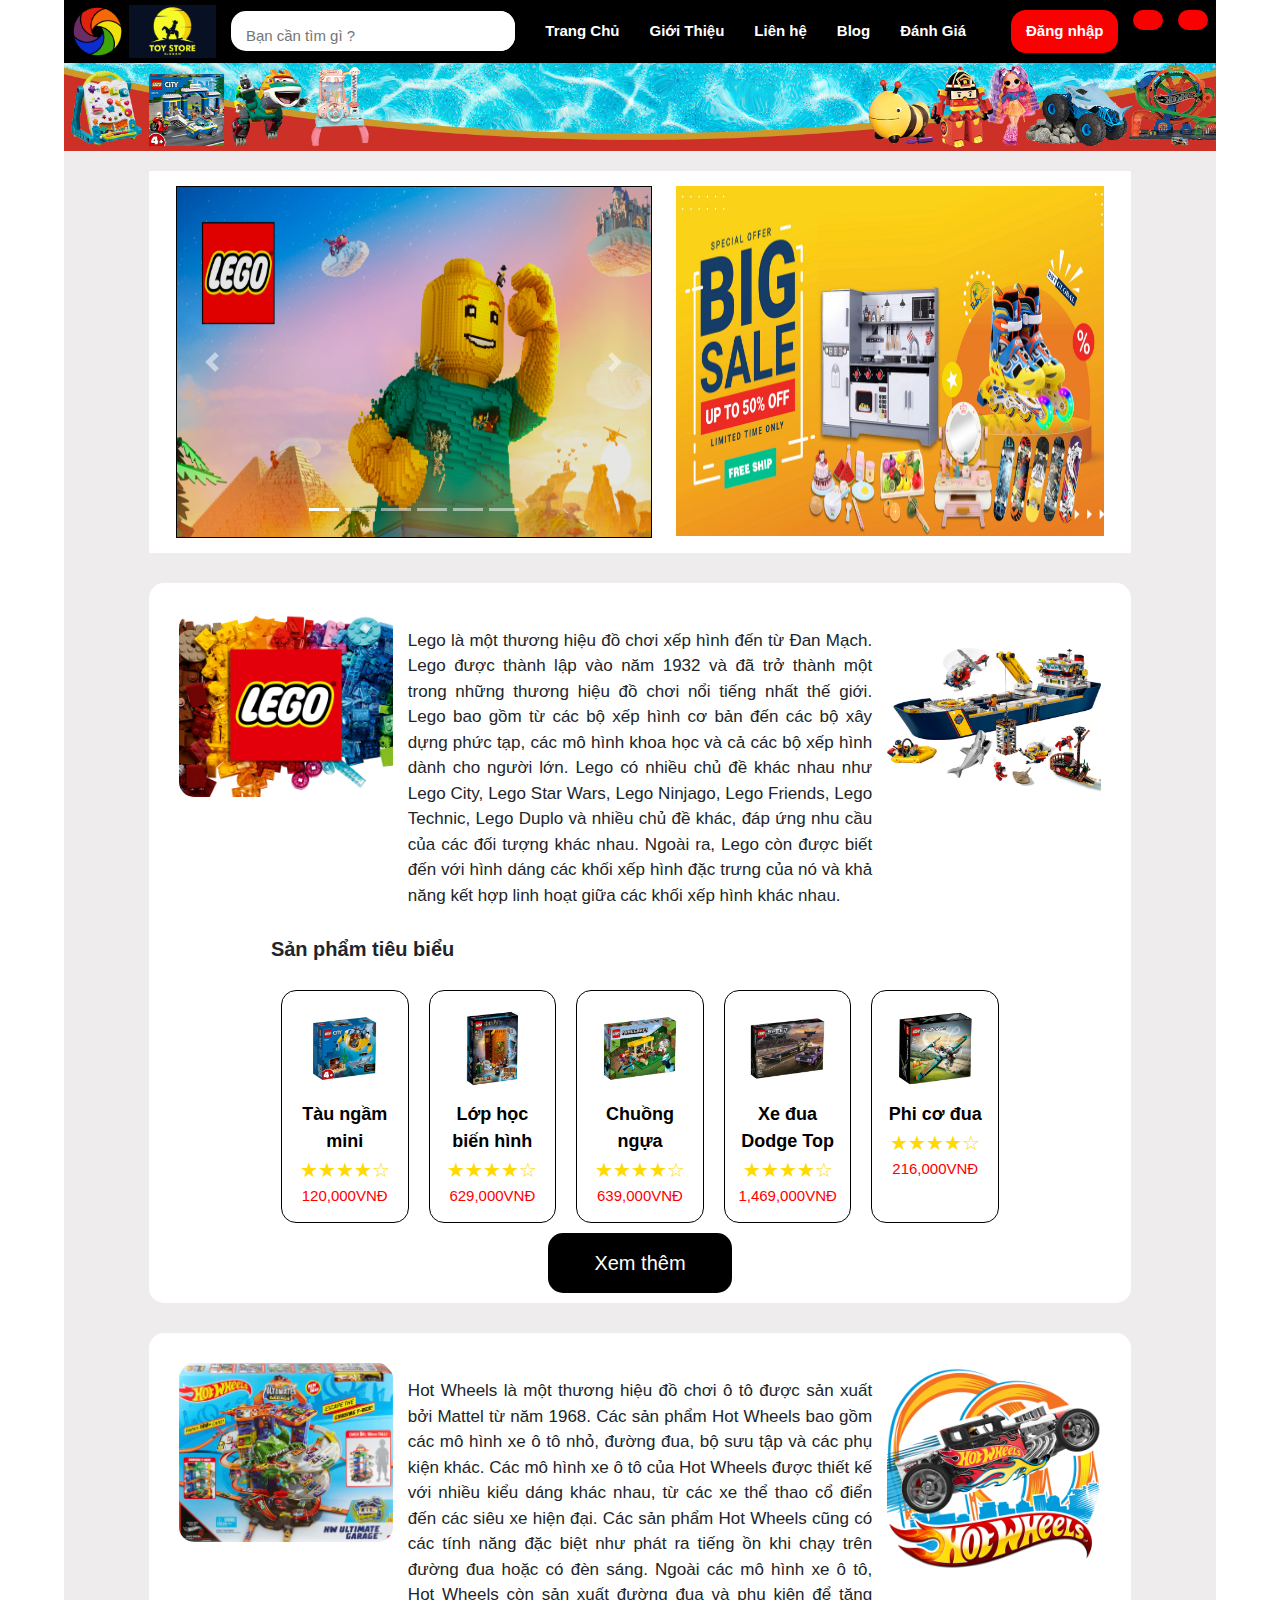
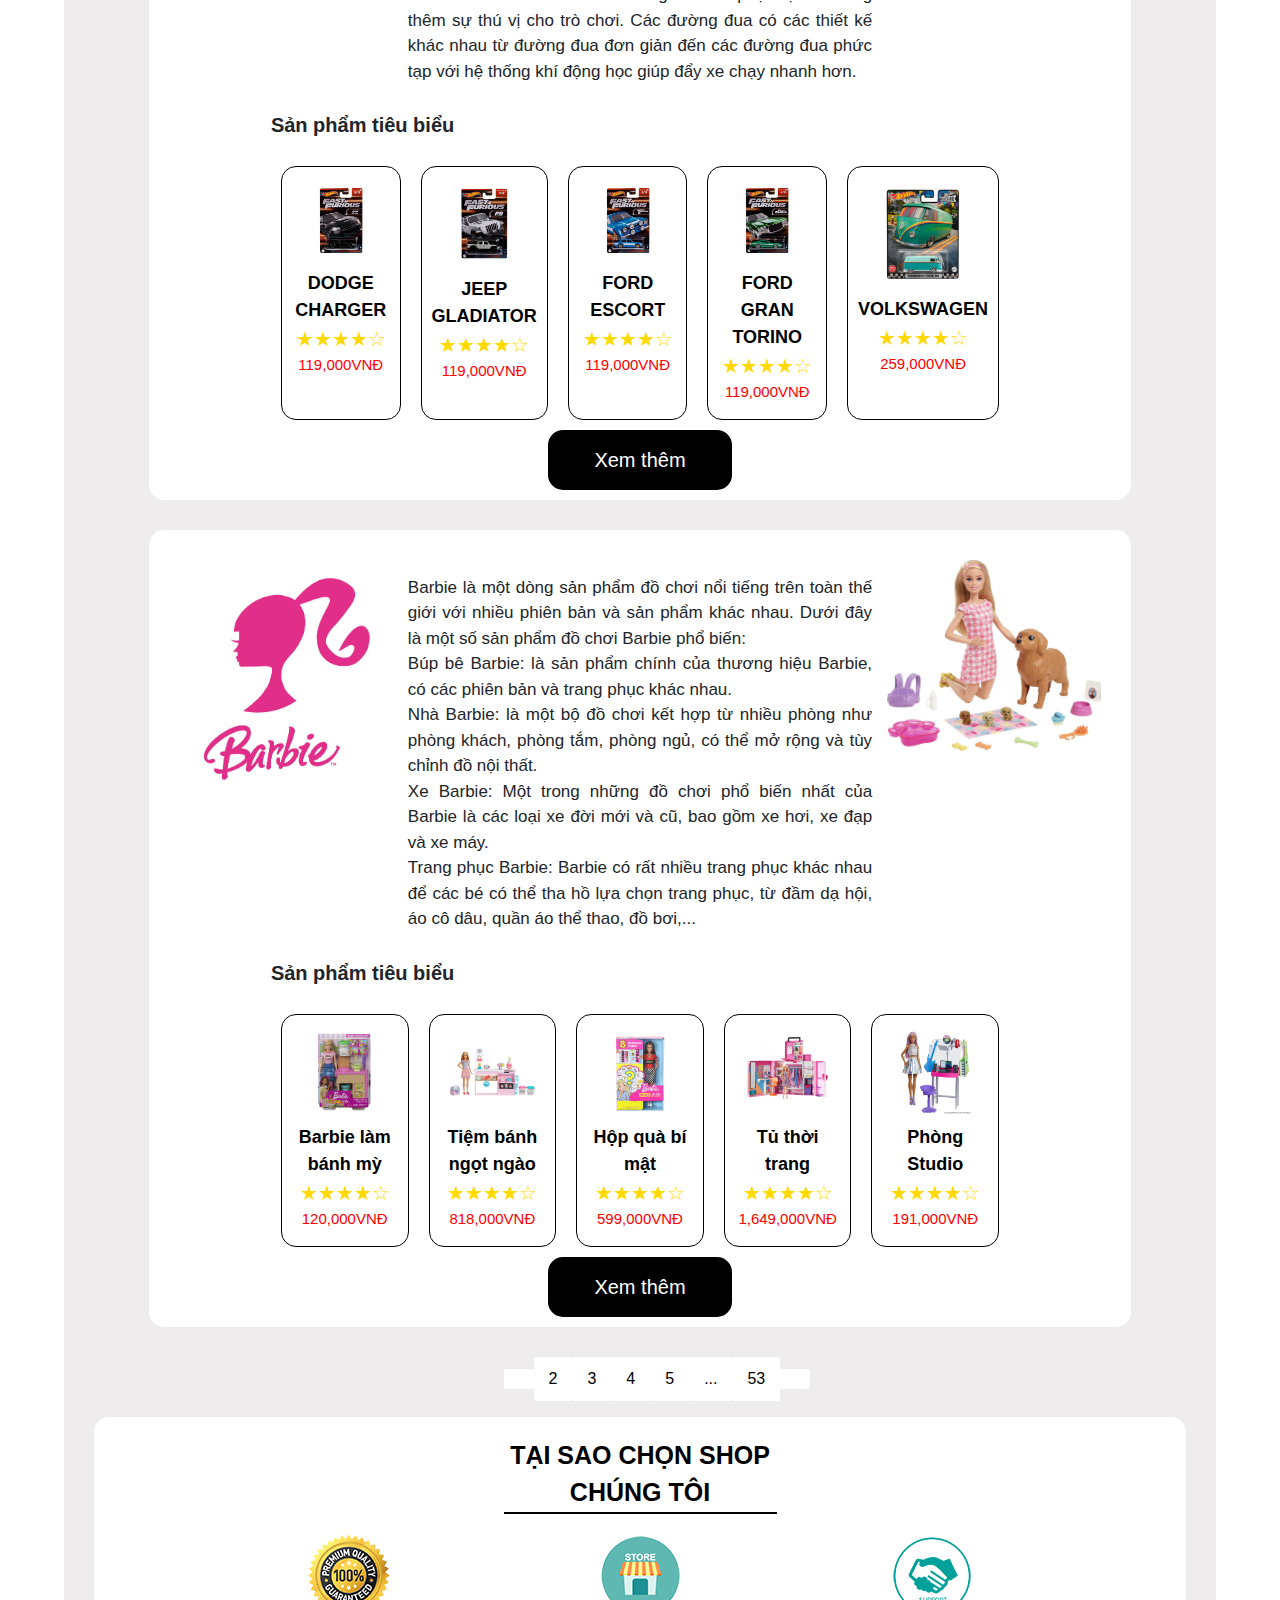
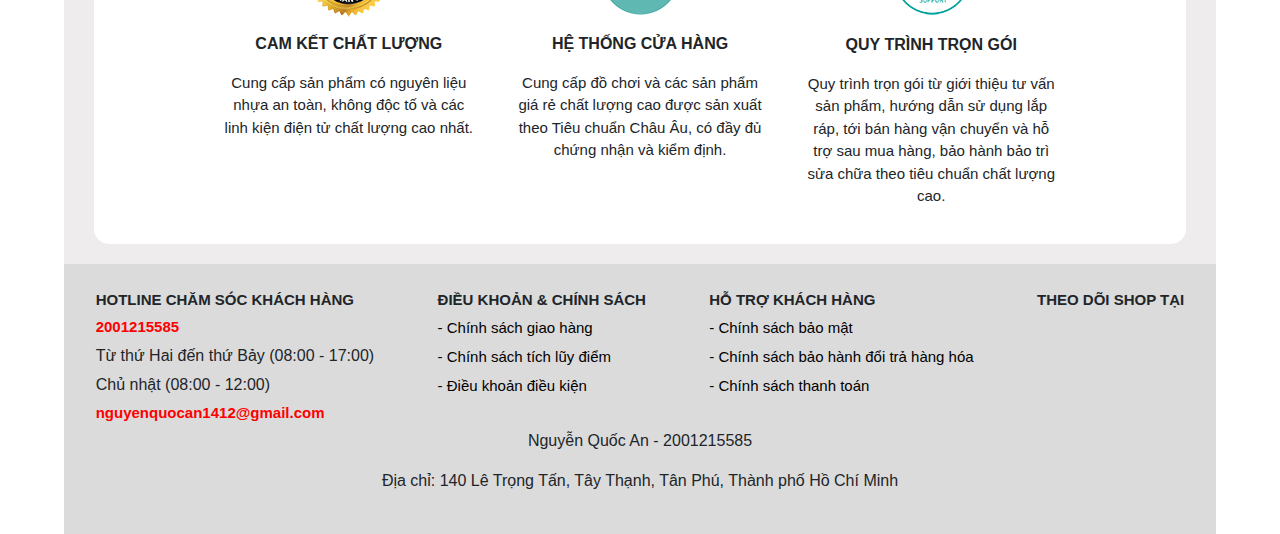
<file: index.html>
<!DOCTYPE html>
<html lang="en">

<head>
    <meta charset="UTF-8">
    <meta http-equiv="X-UA-Compatible" content="IE=edge">
    <meta name="viewport" content="width=device-width, initial-scale=1.0">
    <link rel="stylesheet" href="https://cdnjs.cloudflare.com/ajax/libs/font-awesome/6.4.0/css/all.min.css"
        integrity="sha512-iecdLmaskl7CVkqkXNQ/ZH/XLlvWZOJyj7Yy7tcenmpD1ypASozpmT/E0iPtmFIB46ZmdtAc9eNBvH0H/ZpiBw=="
        crossorigin="anonymous" referrerpolicy="no-referrer" />
    <link rel="stylesheet" href="https://cdn.jsdelivr.net/npm/bootstrap@4.0.0/dist/css/bootstrap.min.css"
        integrity="sha384-Gn5384xqQ1aoWXA+058RXPxPg6fy4IWvTNh0E263XmFcJlSAwiGgFAW/dAiS6JXm" crossorigin="anonymous">
    <link rel="stylesheet" href="index.css">
    <link rel="shortcut icon" href="logo.png" type="image/x-icon">
    <meta name="viewport" content="width=device-width, initial-scale=1" />
    <title>Shop đồ chơi</title>
</head>

<body>
    <div id="container">
        <div id="header">
            <div class="logo">
                <img src="img/logo.png" alt="logo">
                <img src="img/bieungu.png" alt="bieu-ngu">
            </div>
            <div id="search">
                <form id="timkiem">
                    <input type="text" class="thanhtim" placeholder="Bạn cần tìm gì ?">
                    <button class="nuttim">
                        <p><i class="fa-solid fa-magnifying-glass"></i></p>
                        </ibutton>
                </form>
            </div>
            <div class="menu">
                <ul id="main-menu">
                    <li><a href="./index.html"><i class="fa-solid fa-house"></i> Trang Chủ</a></li>
                    <li><a href="./gthieu_banthan.html"><i class="fa-solid fa-address-card"></i> Giới Thiệu</a></li>
                    <li><a href="./gthieu_banthan.html"><i class="fa-solid fa-phone"></i> Liên hệ</a></li>
                    <li><a href="./gthieu_banthan.html"><i class="fa-solid fa-comment"></i> Blog</a></li>
                    <li><a href="./gthieu_banthan.html"><i class="fa-solid fa-star"></i> Đánh Giá</a></li>
                </ul>
            </div>
            <div id="login">
                <a href="./dangnhap.html"><i class="fa-solid fa-user"></i> Đăng nhập</a>
                <a href="./giohang.html"><i class="fa-solid fa-cart-shopping"></i></a>
                <a href="./gthieu_banthan.html"><i class="fa-solid fa-bell"></i></a>


            </div>
        </div>
        <div id="qc">
            <img src="img/qc.jpg" alt="quangcao">
        </div>
        <div id="main">
            <div id="phan-dau">
                <div id="slider">
                    <div id="carouselExampleIndicators" class="carousel slide" data-ride="carousel">
                        <ol class="carousel-indicators">
                            <li data-target="#carouselExampleIndicators" data-slide-to="0" class="active"></li>
                            <li data-target="#carouselExampleIndicators" data-slide-to="1"></li>
                            <li data-target="#carouselExampleIndicators" data-slide-to="2"></li>
                            <li data-target="#carouselExampleIndicators" data-slide-to="3"></li>
                            <li data-target="#carouselExampleIndicators" data-slide-to="4"></li>
                            <li data-target="#carouselExampleIndicators" data-slide-to="5"></li>
                        </ol>
                        <div class="carousel-inner">
                            <div class="carousel-item active">
                                <img class="d-block w-100 " src="img/index/slide1.png" alt="slide1">
                            </div>
                            <div class="carousel-item">
                                <img class="d-block w-100" src="img/index/slide2.jpg" alt="slide2">
                            </div>
                            <div class="carousel-item">
                                <img class="d-block w-100" src="img/index/slide3.jpg" alt="slide3">
                            </div>
                            <div class="carousel-item">
                                <img class="d-block w-100" src="img/index/slide4.jpg" alt="slide4">
                            </div>
                            <div class="carousel-item">
                                <img class="d-block w-100" src="img/index/slide5.jpg" alt="slide5">
                            </div>
                            <div class="carousel-item">
                                <img class="d-block w-100" src="img/index/slide6.jpg" alt="slide5">
                            </div>
                        </div>
                        <a class="carousel-control-prev" href="#carouselExampleIndicators" role="button"
                            data-slide="prev">
                            <span class="carousel-control-prev-icon" aria-hidden="true"></span>
                            <span class="sr-only">Previous</span>
                        </a>
                        <a class="carousel-control-next" href="#carouselExampleIndicators" role="button"
                            data-slide="next">
                            <span class="carousel-control-next-icon" aria-hidden="true"></span>
                            <span class="sr-only">Next</span>
                        </a>
                    </div>
                </div>
                <div id="qc-right">
                    <img src="img/index/sale.png" alt="quangcao">
                </div>
            </div>
            <div class="gioithieu">
                <div class="about">
                    <div class="anh">
                        <img src="img/index/gioithieu/lego-logo.jpg" alt="lego">
                    </div>
                    <div class="intro">
                        <p>Lego là một thương hiệu đồ chơi xếp hình đến từ Đan Mạch. Lego được thành lập vào năm 1932 và
                            đã trở thành một
                            trong
                            những thương hiệu đồ chơi nổi tiếng nhất thế giới. Lego bao gồm từ các bộ xếp hình cơ bản
                            đến các bộ xây dựng
                            phức tạp,
                            các mô hình khoa học và cả các bộ xếp hình dành cho người lớn. Lego có nhiều chủ đề khác
                            nhau như Lego City,
                            Lego Star
                            Wars, Lego Ninjago, Lego Friends, Lego Technic, Lego Duplo và nhiều chủ đề khác, đáp ứng nhu
                            cầu của các đối
                            tượng khác
                            nhau. Ngoài ra, Lego còn được biết đến với hình dáng các khối xếp hình đặc trưng của nó và
                            khả năng kết hợp linh
                            hoạt
                            giữa các khối xếp hình khác nhau.</p>
                    </div>
                    <div class="anh">
                        <img src="img/index/gioithieu/lego.jpg" alt="lego">
                    </div>
                </div>
                <div class="sanpham">
                    <p>Sản phẩm tiêu biểu</p>
                    <ul>
                        <li><a href="./chitiet.html"><img src="img/sanpham/sp1.jpg" alt="sp1">
                                <p class="ten">Tàu ngầm mini</p>
                                <p class="danhgia">★★★★☆</p>
                                <p class="gia">120,000VNĐ</p>

                            </a></li>
                        <li><a href="./chitiet.html"><img src="img/sanpham/sp2.jpg" alt="sp1">
                                <p class="ten">Lớp học biến hình</p>
                                <p class="danhgia">★★★★☆</p>
                                <p class="gia">629,000VNĐ</p>

                            </a></li>
                        <li><a href="./chitiet.html"><img src="img/sanpham/sp3.jpg" alt="sp1">
                                <p class="ten">Chuồng ngựa</p>
                                <p class="danhgia">★★★★☆</p>
                                <p class="gia">639,000VNĐ</p>

                            </a></li>
                        <li><a href="./chitiet.html"><img src="img/sanpham/sp4.jpg" alt="sp1">
                                <p class="ten">Xe đua Dodge Top</p>
                                <p class="danhgia">★★★★☆</p>
                                <p class="gia">1,469,000VNĐ</p>

                            </a></li>
                        <li><a href="./chitiet.html"><img src="img/sanpham/sp5.jpg" alt="sp1">
                                <p class="ten">Phi cơ đua</p>
                                <p class="danhgia">★★★★☆</p>
                                <p class="gia">216,000VNĐ</p>

                            </a></li>
                    </ul>
                </div>
                <div class="timhieu">
                    <a href="./danhsach_sanpham.html">Xem thêm <i class="fa-solid fa-caret-down"></i></a>
                </div>
            </div>
            <div class="gioithieu">
                <div class="about">
                    <div class="anh">
                        <img src="img/index/gioithieu/hot.jpg" alt="lego">
                    </div>
                    <div class="intro">
                        <p>Hot Wheels là một thương hiệu đồ chơi ô tô được sản xuất bởi Mattel từ năm 1968. Các sản phẩm
                            Hot Wheels bao gồm các mô
                            hình xe ô tô nhỏ, đường đua, bộ sưu tập và các phụ kiện khác.

                            Các mô hình xe ô tô của Hot Wheels được thiết kế với nhiều kiểu dáng khác nhau, từ các xe
                            thể thao cổ điển đến các siêu
                            xe hiện đại. Các sản phẩm Hot Wheels cũng có các tính năng đặc biệt như phát ra tiếng ồn khi
                            chạy trên đường đua hoặc có
                            đèn sáng.

                            Ngoài các mô hình xe ô tô, Hot Wheels còn sản xuất đường đua và phụ kiện để tăng thêm sự thú
                            vị cho trò chơi. Các đường
                            đua có các thiết kế khác nhau từ đường đua đơn giản đến các đường đua phức tạp với hệ thống
                            khí động học giúp đẩy xe
                            chạy nhanh hơn.</p>
                    </div>
                    <div class="anh">
                        <img src="img/index/gioithieu/hot-logo.png" alt="lego">
                    </div>
                </div>
                <div class="sanpham">
                    <p>Sản phẩm tiêu biểu</p>
                    <ul>
                        <li><a href="./chitiet.html"><img src="img/sanpham/hot/sp1.jpg" alt="sp1">
                                <p class="ten">DODGE CHARGER</p>
                                <p class="danhgia">★★★★☆</p>
                                <p class="gia">119,000VNĐ</p>

                            </a></li>
                        <li><a href="./chitiet.html"><img src="img/sanpham/hot/sp2.jpg" alt="sp1">
                                <p class="ten">JEEP GLADIATOR</p>
                                <p class="danhgia">★★★★☆</p>
                                <p class="gia">119,000VNĐ</p>

                            </a></li>
                        <li><a href="./chitiet.html"><img src="img/sanpham/hot/sp3.jpg" alt="sp1">
                                <p class="ten">FORD ESCORT</p>
                                <p class="danhgia">★★★★☆</p>
                                <p class="gia">119,000VNĐ</p>

                            </a></li>
                        <li><a href="./chitiet.html"><img src="img/sanpham/hot/sp4.jpg" alt="sp1">
                                <p class="ten">FORD GRAN TORINO</p>
                                <p class="danhgia">★★★★☆</p>
                                <p class="gia">119,000VNĐ</p>

                            </a></li>
                        <li><a href="./chitiet.html"><img src="img/sanpham/hot/sp5.jpg" alt="sp1">
                                <p class="ten">VOLKSWAGEN</p>
                                <p class="danhgia">★★★★☆</p>
                                <p class="gia">259,000VNĐ</p>

                            </a></li>
                    </ul>
                </div>
                <div class="timhieu">
                    <a href="./danhsach_sanpham.html">Xem thêm <i class="fa-solid fa-caret-down"></i></a>
                </div>
            </div>
            <div class="gioithieu">
                <div class="about">
                    <div class="anh">
                        <img src="img/index/gioithieu/barbie-logo.jpeg" alt="lego">
                    </div>
                    <div class="intro">
                        <p>Barbie là một dòng sản phẩm đồ chơi nổi tiếng trên toàn thế giới với nhiều phiên bản và sản phẩm khác nhau. Dưới đây là
                        một số sản phẩm đồ chơi Barbie phổ biến:<br>
                        
                        Búp bê Barbie: là sản phẩm chính của thương hiệu Barbie, có các phiên bản và trang phục khác nhau.<br>
                        
                        Nhà Barbie: là một bộ đồ chơi kết hợp từ nhiều phòng như phòng khách, phòng tắm, phòng ngủ, có thể mở rộng và tùy
                        chỉnh đồ nội thất.<br>
                        
                        Xe Barbie: Một trong những đồ chơi phổ biến nhất của Barbie là các loại xe đời mới và cũ, bao gồm xe hơi, xe đạp và
                        xe máy.<br>
                        
                        Trang phục Barbie: Barbie có rất nhiều trang phục khác nhau để các bé có thể tha hồ lựa chọn trang phục, từ đầm dạ
                        hội, áo cô dâu, quần áo thể thao, đồ bơi,...</p>
                    </div>
                    <div class="anh">
                        <img src="img/index/gioithieu/barbie.jpeg" alt="lego">
                    </div>
                </div>
                <div class="sanpham">
                    <p>Sản phẩm tiêu biểu</p>
                    <ul>
                        <li><a href="./chitiet.html"><img src="img/sanpham/bb/sp1.jpg" alt="sp1">
                                <p class="ten">Barbie làm bánh mỳ</p>
                                <p class="danhgia">★★★★☆</p>
                                <p class="gia">120,000VNĐ</p>

                            </a></li>
                        <li><a href="./chitiet.html"><img src="img/sanpham/bb/sp2.jpg" alt="sp1">
                                <p class="ten">Tiệm bánh ngọt ngào</p>
                                <p class="danhgia">★★★★☆</p>
                                <p class="gia">818,000VNĐ</p>

                            </a></li>
                        <li><a href="./chitiet.html"><img src="img/sanpham/bb/sp3.jpg" alt="sp1">
                                <p class="ten">Hộp quà bí mật</p>
                                <p class="danhgia">★★★★☆</p>
                                <p class="gia">599,000VNĐ</p>

                            </a></li>
                        <li><a href="./chitiet.html"><img src="img/sanpham/bb/sp4.jpg" alt="sp1">
                                <p class="ten">Tủ thời trang</p>
                                <p class="danhgia">★★★★☆</p>
                                <p class="gia">1,649,000VNĐ</p>

                            </a></li>
                        <li><a href="./chitiet.html"><img src="img/sanpham/bb/sp5.png" alt="sp1">
                                <p class="ten">Phòng Studio</p>
                                <p class="danhgia">★★★★☆</p>
                                <p class="gia">191,000VNĐ</p>

                            </a></li>
                    </ul>
                </div>
                <div class="timhieu">
                    <a href="./danhsach_sanpham.html">Xem thêm <i class="fa-solid fa-caret-down"></i></a>
                </div>
            </div>
            <div id="xemthem">
                <ul>
                    <li><a href="#"><i class="fa-solid fa-chevron-left"></i></a></li>
                    <li><a href="">2</a></li>
                    <li><a href="">3</a></li>
                    <li><a href="">4</a></li>
                    <li><a href="">5</a></li>
                    <li><a id="empty">...</a></li>
                    <li><a href="">53</a></li>
                    <li><a href="#"><i class="fa-solid fa-chevron-right"></i></a></li>
                </ul>
            </div>
            <div id="why">

                <p>TẠI SAO CHỌN SHOP CHÚNG TÔI</p>
                <div class="group">
                    <div class="chatluong">
                        <img src="img/camket/chatluong.png" alt="chatluong">
                        <p class="tieude">CAM KẾT CHẤT LƯỢNG</p>
                        <p class="noidung">Cung cấp sản phẩm có nguyên liệu nhựa an toàn, không độc tố và các linh kiện
                            điện tử chất
                            lượng cao nhất.</p>
                    </div>
                    <div class="hethong">
                        <img src="img/camket/hethong.png" alt="chatluong">
                        <p class="tieude">HỆ THỐNG CỬA HÀNG</p>
                        <p class="noidung">Cung cấp đồ chơi và các sản phẩm giá rẻ chất lượng cao được sản xuất theo
                            Tiêu chuẩn Châu
                            Âu, có đầy đủ chứng nhận và kiểm định.</p>
                    </div>
                    <div class="trongoi">
                        <img src="img/camket/trongoi.png" alt="chatluong">
                        <p class="tieude">QUY TRÌNH TRỌN GÓI</p>
                        <p class="noidung">Quy trình trọn gói từ giới thiệu tư vấn sản phẩm, hướng dẫn sử dụng lắp ráp,
                            tới bán hàng
                            vận chuyển và hỗ trợ sau mua hàng, bảo hành bảo trì sửa chữa theo tiêu chuẩn chất lượng
                            cao.</p>
                    </div>

                </div>


            </div>
        </div>
        <div id="footer">
            <div id="footer1">
                <div id="chamsoc">
                    <p class="dau">HOTLINE CHĂM SÓC KHÁCH HÀNG</p>
                    <p class="hotline"><i class="fa-solid fa-phone"></i> 2001215585</p>
                    <p>Từ thứ Hai đến thứ Bảy (08:00 - 17:00)</p>
                    <p>Chủ nhật (08:00 - 12:00)</p>
                    <p class="hotline"><i class="fa-regular fa-envelope"></i> nguyenquocan1412@gmail.com</p>
                </div>
                <div id="dieukhoan">
                    <p class="dau">ĐIỀU KHOẢN & CHÍNH SÁCH</p>
                    <p><a href="#">- Chính sách giao hàng</a></p>
                    <p><a href="#">- Chính sách tích lũy điểm<main></main></a></p>
                    <p><a href="#">- Điều khoản điều kiện</a></p>
                </div>
                <div id="hotro">
                    <p class="dau">HỖ TRỢ KHÁCH HÀNG</p>
                    <p><a href="#">- Chính sách bảo mật</a></p>
                    <p><a href="#">- Chính sách bảo hành đổi trả hàng hóa<main></main></a></p>
                    <p><a href="#">- Chính sách thanh toán</a></p>
                </div>
            <div id="thongtin-shop">
                <p>THEO DÕI SHOP TẠI</p>
                <a href="https://www.facebook.com/" target="_blank" class="truyenthong"><i class="fa-brands fa-facebook"></i></a>
                <a href="https://www.instagram.com/" target="_blank" class="truyenthong"><i class="fa-brands fa-instagram"></i></a>
                <a href="https://www.youtube.com/" target="_blank" class="truyenthong"><i class="fa-brands fa-youtube"></i></a>
            
            </div>
            </div>
            <div id="footer2">
                <p>Nguyễn Quốc An - 2001215585</p>
                <p>Địa chỉ: 140 Lê Trọng Tấn, Tây Thạnh, Tân Phú, Thành phố Hồ Chí Minh</p>
            </div>
        </div>
    </div>
    <script src="https://code.jquery.com/jquery-3.2.1.slim.min.js"
        integrity="sha384-KJ3o2DKtIkvYIK3UENzmM7KCkRr/rE9/Qpg6aAZGJwFDMVNA/GpGFF93hXpG5KkN"
        crossorigin="anonymous"></script>
    <script src="https://cdn.jsdelivr.net/npm/popper.js@1.12.9/dist/umd/popper.min.js"
        integrity="sha384-ApNbgh9B+Y1QKtv3Rn7W3mgPxhU9K/ScQsAP7hUibX39j7fakFPskvXusvfa0b4Q"
        crossorigin="anonymous"></script>
    <script src="https://cdn.jsdelivr.net/npm/bootstrap@4.0.0/dist/js/bootstrap.min.js"
        integrity="sha384-JZR6Spejh4U02d8jOt6vLEHfe/JQGiRRSQQxSfFWpi1MquVdAyjUar5+76PVCmYl"
        crossorigin="anonymous"></script>
</body>

</html>
</file>
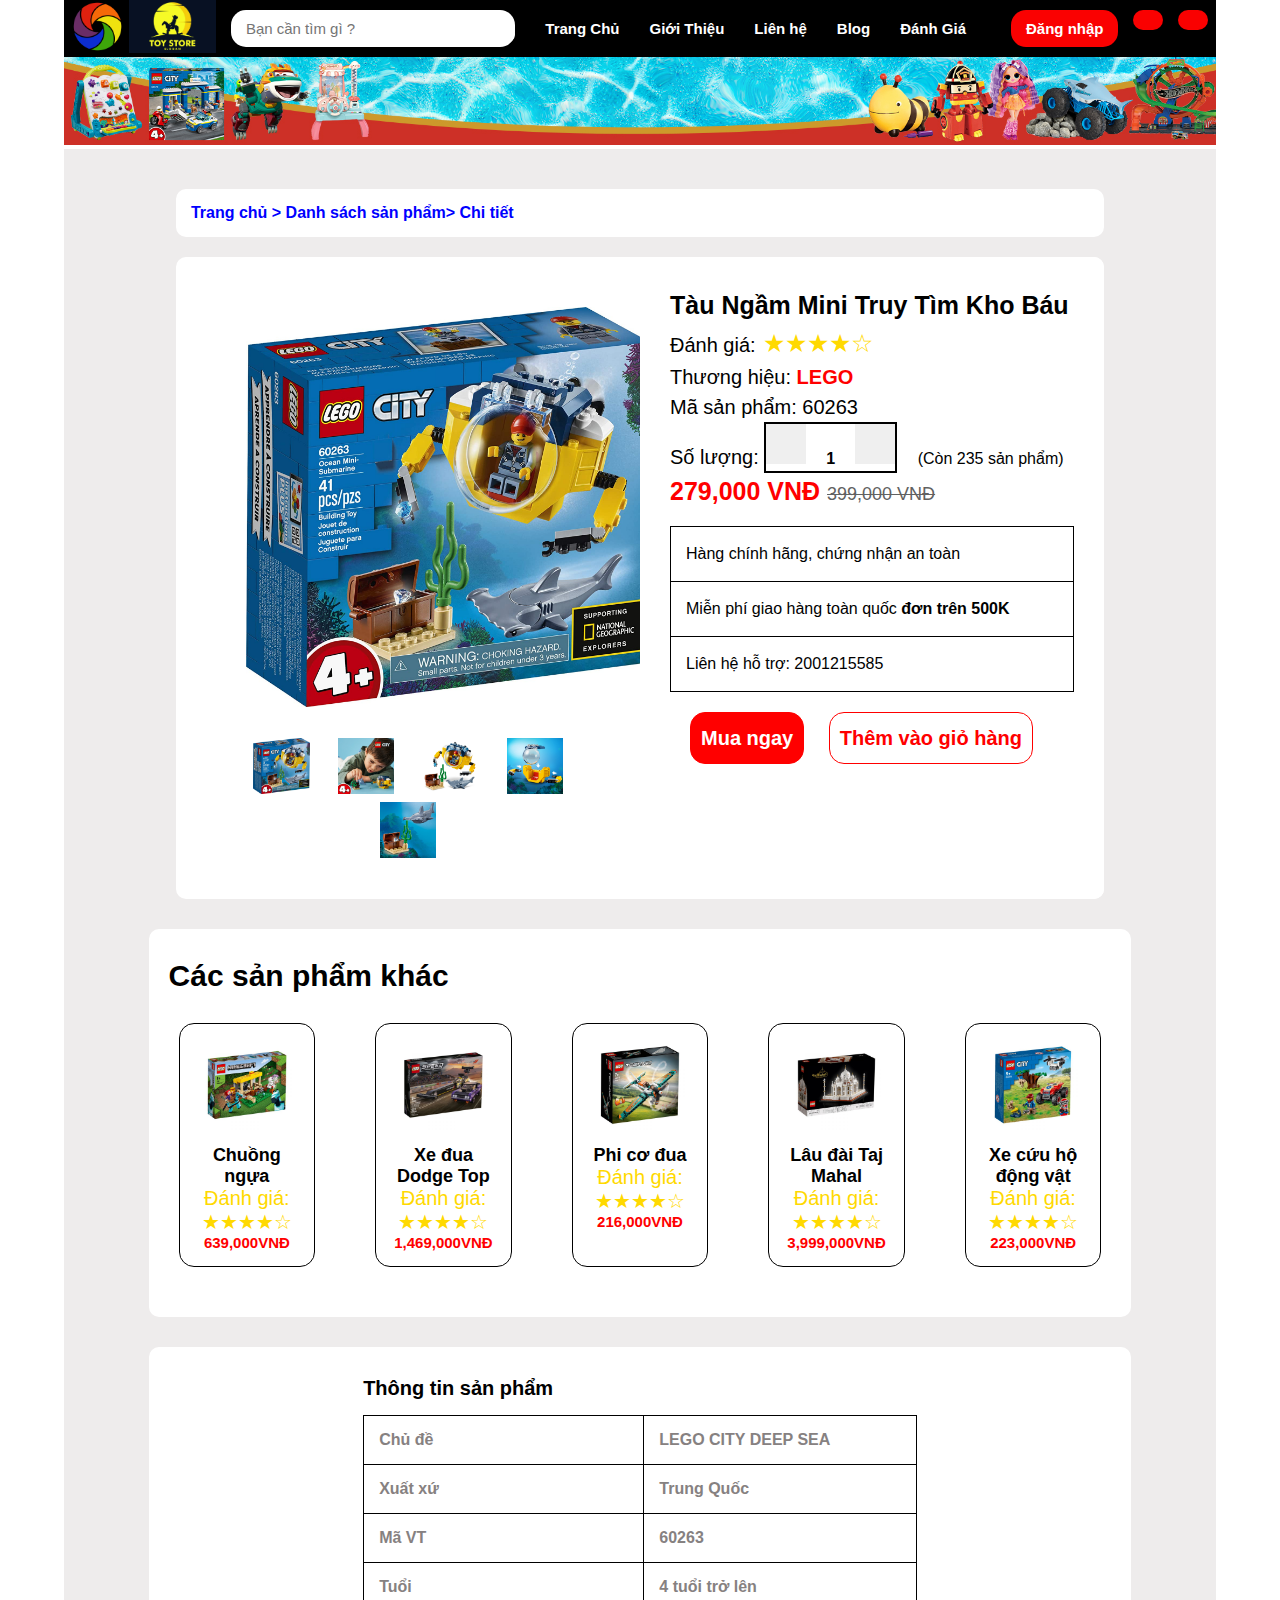
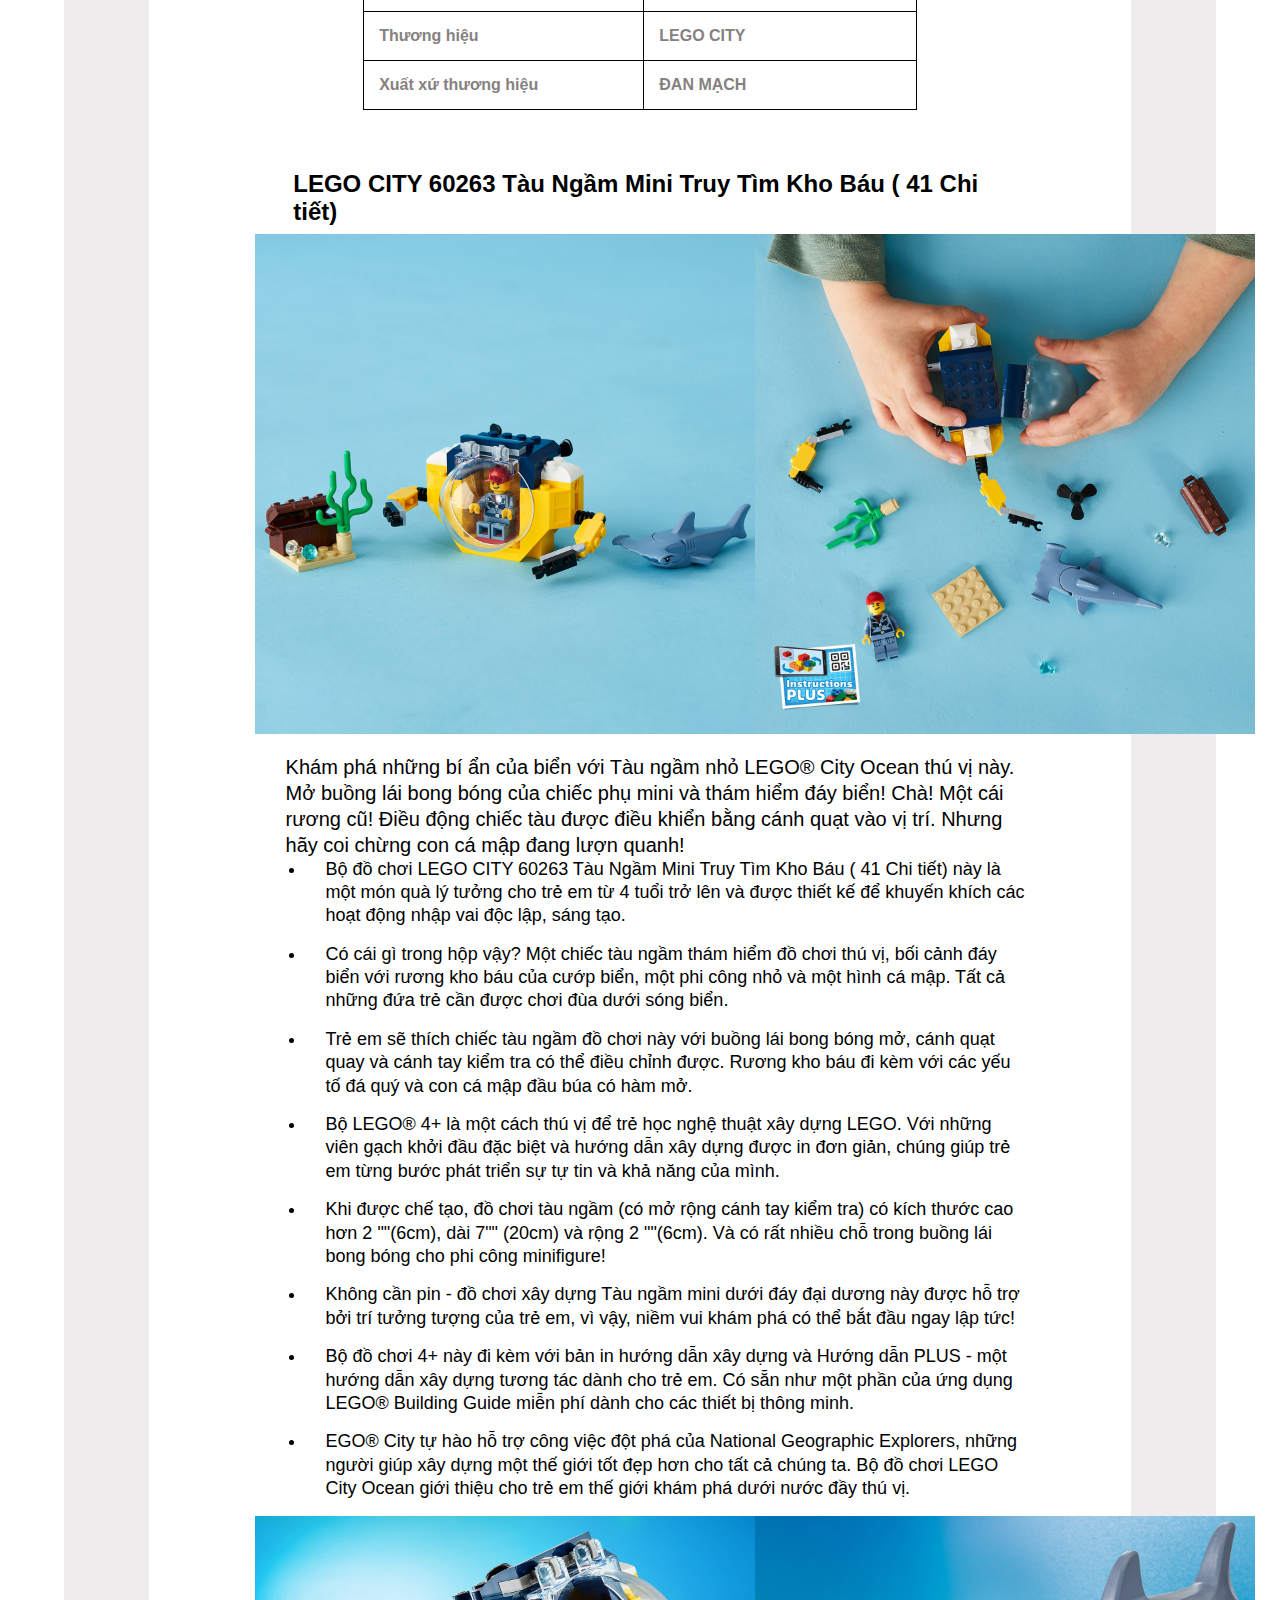
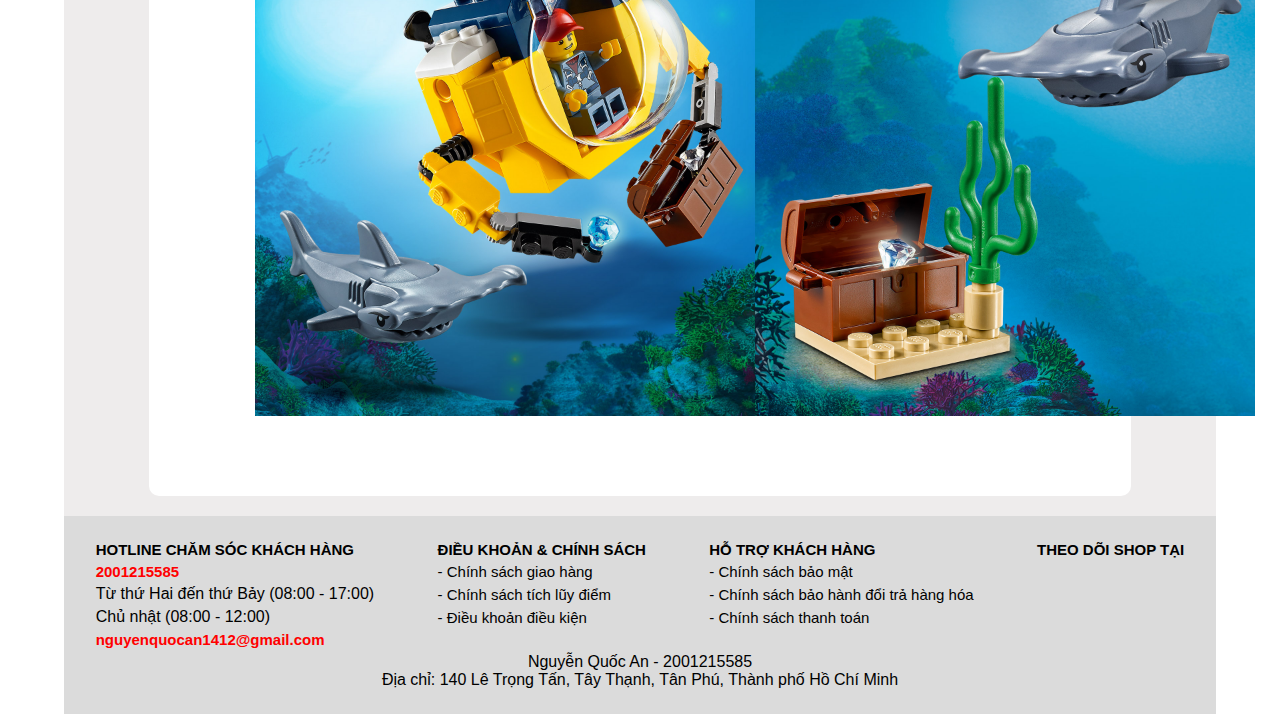
<file: chitiet.html>
<!DOCTYPE html>
<html lang="en">

<head>
    <meta charset="UTF-8">
    <meta http-equiv="X-UA-Compatible" content="IE=edge">
    <meta name="viewport" content="width=device-width, initial-scale=1.0">
    <link rel="stylesheet" href="https://cdnjs.cloudflare.com/ajax/libs/font-awesome/6.4.0/css/all.min.css"
        integrity="sha512-iecdLmaskl7CVkqkXNQ/ZH/XLlvWZOJyj7Yy7tcenmpD1ypASozpmT/E0iPtmFIB46ZmdtAc9eNBvH0H/ZpiBw=="
        crossorigin="anonymous" referrerpolicy="no-referrer" />
    <link rel="stylesheet" href="chitiet.css">
    <link rel="shortcut icon" href="logo.png" type="image/x-icon">
    <meta name="viewport" content="width=device-width, initial-scale=1" />
    <title>Shop đồ chơi</title>
</head>

<body>
    <div id="container">
        <div id="header">
            <div class="logo">
                <img src="img/logo.png" alt="logo">
                <img src="img/bieungu.png" alt="bieu-ngu">
            </div>
            <div id="search">
                <form id="timkiem">
                    <input type="text" class="thanhtim" placeholder="Bạn cần tìm gì ?">
                    <button class="nuttim">
                        <p><i class="fa-solid fa-magnifying-glass"></i></p>
                        </ibutton>
                </form>
            </div>
            <div class="menu">
                <ul id="main-menu">
                    <li><a href="./index.html"><i class="fa-solid fa-house"></i> Trang Chủ</a></li>
                    <li><a href="./gthieu_banthan.html"><i class="fa-solid fa-address-card"></i> Giới Thiệu</a></li>
                    <li><a href="./gthieu_banthan.html"><i class="fa-solid fa-phone"></i> Liên hệ</a></li>
                    <li><a href="./gthieu_banthan.html"><i class="fa-solid fa-comment"></i> Blog</a></li>
                    <li><a href="./gthieu_banthan.html"><i class="fa-solid fa-star"></i> Đánh Giá</a></li>
                </ul>
            </div>
            <div id="login">
                <a href="./dangnhap.html"><i class="fa-solid fa-user"></i> Đăng nhập</a>
                <a href="./giohang.html"><i class="fa-solid fa-cart-shopping"></i></a>
                <a href="./gthieu_banthan.html"><i class="fa-solid fa-bell"></i></a>


            </div>
        </div>
        <div id="qc">
            <img src="img/qc.jpg" alt="quangcao">
        </div>
        <div id="main">
            <div id="src"><a href="./index.html">Trang chủ</a> > <a href="./danhsach_sanpham.html">Danh sách sản
                    phẩm</a>> Chi tiết</div>
            <div id="view">
                <div id="sanpham">
                    <div id="chinh">
                        <img src="img/chitiet/anh0.jpg" id="anh-chinh">
                    </div>
                    <div id="phu">
                        <img class="anh-nh0" src="img/chitiet/anh0.jpg" onmouseover="doiAnh(this)" onmouseout="undo()">
                        <img class="anh-nh0" src="img/chitiet/anh1.jpg" onmouseover="doiAnh(this)" onmouseout="undo()">
                        <img class="anh-nh0" src="img/chitiet/anh2.jpg" onmouseover="doiAnh(this)" onmouseout="undo()">
                        <img class="anh-nh0" src="img/chitiet/anh3.jpg" onmouseover="doiAnh(this)" onmouseout="undo()">
                        <img class="anh-nh0" src="img/chitiet/anh4.jpg" onmouseover="doiAnh(this)" onmouseout="undo()">
                    </div>
                </div>
                <div id="info">
                    <p class="ten">Tàu Ngầm Mini Truy Tìm Kho Báu</p>
                    <p class="danhgia">Đánh giá:<span class="star"> ★★★★☆</span></p>
                    <p class="loai">Thương hiệu: <a href="#">LEGO</a></p>
                    <p class="ma">Mã sản phẩm: 60263</p>
                    <div id="soluong">
                        <span class="sl">Số lượng: </span>
                        <div>
                            <button id="tang" onclick="tangSL()"><i class="fa-solid fa-plus"></i></button>
                            <span class="number" id="sl">1</span>
                            <button id="giam" onclick="giamSL()"><i class="fa-solid fa-minus"></i></button>
                        </div>
                        <span>&ensp;&ensp;(Còn 235 sản phẩm)</span>
                    </div>
                    <p class="gia">279,000 VNĐ <del class="gia-cu">399,000 VNĐ</del></p>
                    <table>
                        <tr>
                            <td><i class="fa-solid fa-dollar-sign"></i> Hàng chính hãng, chứng nhận an toàn</td>
                        </tr>
                        <tr>
                            <td><i class="fa-solid fa-cart-shopping"></i> Miễn phí giao hàng toàn quốc <b>đơn trên
                                    500K</b></td>
                        </tr>
                        <tr>
                            <td><i class="fa-solid fa-phone"></i> Liên hệ hỗ trợ: 2001215585</td>
                        </tr>
                    </table>
                    <div id="nut">
                        <a href="./giohang.html" class="buy"><i class="fa-regular fa-credit-card"></i> Mua ngay</a>
                        <a href="./giohang.html" class="add"><i class="fa-solid fa-cart-plus"></i> Thêm vào giỏ hàng</a>
                    </div>

                </div>

            </div>
            <div id="goi-y">
                <p>Các sản phẩm khác</p>
                <ul>
                    <li><a href="./chitiet.html"><img src="img/sanpham/sp3.jpg" alt="sp1">
                            <p class="ten">Chuồng ngựa</p>
                            <p class="danhgia">Đánh giá: ★★★★☆</p>
                            <p class="gia">639,000VNĐ</p>

                        </a></li>
                    <li><a href="./chitiet.html"><img src="img/sanpham/sp4.jpg" alt="sp1">
                            <p class="ten">Xe đua Dodge Top</p>
                            <p class="danhgia">Đánh giá: ★★★★☆</p>
                            <p class="gia">1,469,000VNĐ</p>

                        </a></li>
                    <li><a href="./chitiet.html"><img src="img/sanpham/sp5.jpg" alt="sp1">
                            <p class="ten">Phi cơ đua</p>
                            <p class="danhgia">Đánh giá: ★★★★☆</p>
                            <p class="gia">216,000VNĐ</p>

                        </a></li>
                    <li><a href="./chitiet.html"><img src="img/sanpham/sp6.jpg" alt="sp1">
                            <p class="ten">Lâu đài Taj Mahal</p>
                            <p class="danhgia">Đánh giá: ★★★★☆</p>
                            <p class="gia">3,999,000VNĐ</p>

                        </a></li>
                    <li><a href="./chitiet.html"><img src="img/sanpham/sp7.jpg" alt="sp1">
                            <p class="ten">Xe cứu hộ động vật</p>
                            <p class="danhgia">Đánh giá: ★★★★☆</p>
                            <p class="gia">223,000VNĐ</p>

                        </a></li>
                </ul>
            </div>
            <div id="group">
                <div id="bang-thongtin">
                    <p>Thông tin sản phẩm</p>
                    <table>
                        <tr>
                            <td>Chủ đề</td>
                            <td>LEGO CITY DEEP SEA</td>
                        </tr>
                        <tr>
                            <td>Xuất xứ</td>
                            <td>Trung Quốc</td>
                        </tr>
                        <tr>
                            <td>Mã VT</td>
                            <td>60263</td>
                        </tr>
                        <tr>
                            <td>Tuổi</td>
                            <td>4 tuổi trở lên</td>
                        </tr>
                        <tr>
                            <td>Thương hiệu</td>
                            <td>LEGO CITY</td>
                        </tr>
                        <tr>
                            <td>Xuất xứ thương hiệu</td>
                            <td>ĐAN MẠCH</td>
                        </tr>
                    </table>
                </div>
                <div id="khung-chu">
                    <h2>LEGO CITY 60263 Tàu Ngầm Mini Truy Tìm Kho Báu ( 41 Chi tiết)</h2>
                    <div class="khu1">
                        <img src="img/chitiet/thongtin/anh1.jpg" alt="anh1">
                        <img src="img/chitiet/thongtin/anh2.jpg" alt="anh2">
                    </div>
                    <div class="noidung">

                        <p>Khám phá những bí ẩn của biển với Tàu ngầm nhỏ LEGO® City Ocean thú vị này. Mở buồng lái bong
                            bóng của chiếc phụ mini và
                            thám hiểm đáy biển! Chà! Một cái rương cũ! Điều động chiếc tàu được điều khiển bằng cánh
                            quạt
                            vào vị trí. Nhưng hãy coi
                            chừng con cá mập đang lượn quanh!</p>
                        <ul>
                            <li>Bộ đồ chơi LEGO CITY 60263 Tàu Ngầm Mini Truy Tìm Kho Báu ( 41 Chi tiết) này là một món
                                quà
                                lý tưởng cho trẻ em từ 4
                                tuổi trở lên và được thiết kế để khuyến khích các hoạt động nhập vai độc lập, sáng tạo.
                            </li>
                            <li>Có cái gì trong hộp vậy? Một chiếc tàu ngầm thám hiểm đồ chơi thú vị, bối cảnh đáy biển
                                với
                                rương kho báu của cướp biển,
                                một phi công nhỏ và một hình cá mập. Tất cả những đứa trẻ cần được chơi đùa dưới sóng
                                biển.
                            </li>
                            <li>Trẻ em sẽ thích chiếc tàu ngầm đồ chơi này với buồng lái bong bóng mở, cánh quạt quay và
                                cánh tay kiểm tra có thể điều
                                chỉnh được. Rương kho báu đi kèm với các yếu tố đá quý và con cá mập đầu búa có hàm mở.
                            </li>
                            <li>Bộ LEGO® 4+ là một cách thú vị để trẻ học nghệ thuật xây dựng LEGO. Với những viên gạch
                                khởi
                                đầu đặc biệt và hướng dẫn
                                xây dựng được in đơn giản, chúng giúp trẻ em từng bước phát triển sự tự tin và khả năng
                                của
                                mình.</li>
                            <li>Khi được chế tạo, đồ chơi tàu ngầm (có mở rộng cánh tay kiểm tra) có kích thước cao hơn
                                2
                                ""(6cm), dài 7"" (20cm) và
                                rộng 2 ""(6cm). Và có rất nhiều chỗ trong buồng lái bong bóng cho phi công minifigure!
                            </li>
                            <li>Không cần pin - đồ chơi xây dựng Tàu ngầm mini dưới đáy đại dương này được hỗ trợ bởi
                                trí
                                tưởng tượng của trẻ em, vì
                                vậy, niềm vui khám phá có thể bắt đầu ngay lập tức!
                            </li>
                            <li>Bộ đồ chơi 4+ này đi kèm với bản in hướng dẫn xây dựng và Hướng dẫn PLUS - một hướng dẫn
                                xây
                                dựng tương tác dành cho trẻ
                                em. Có sẵn như một phần của ứng dụng LEGO® Building Guide miễn phí dành cho các thiết bị
                                thông minh.</li>
                            <li>EGO® City tự hào hỗ trợ công việc đột phá của National Geographic Explorers, những người
                                giúp xây dựng một thế giới tốt
                                đẹp hơn cho tất cả chúng ta. Bộ đồ chơi LEGO City Ocean giới thiệu cho trẻ em thế giới
                                khám
                                phá dưới nước đầy thú vị.</li>
                        </ul>
                    </div>
                    <div class="khu1">
                        <img src="img/chitiet/thongtin/anh3.jpg" alt="anh1">
                        <img src="img/chitiet/thongtin/anh4.jpg" alt="anh2">
                    </div>
                </div>

            </div>
        </div>

        <div id="footer">
            <div id="footer1">
                <div id="chamsoc">
                    <p class="dau">HOTLINE CHĂM SÓC KHÁCH HÀNG</p>
                    <p class="hotline"><i class="fa-solid fa-phone"></i> 2001215585</p>
                    <p>Từ thứ Hai đến thứ Bảy (08:00 - 17:00)</p>
                    <p>Chủ nhật (08:00 - 12:00)</p>
                    <p class="hotline"><i class="fa-regular fa-envelope"></i> nguyenquocan1412@gmail.com</p>
                </div>
                <div id="dieukhoan">
                    <p class="dau">ĐIỀU KHOẢN & CHÍNH SÁCH</p>
                    <p><a href="#">- Chính sách giao hàng</a></p>
                    <p><a href="#">- Chính sách tích lũy điểm<main></main></a></p>
                    <p><a href="#">- Điều khoản điều kiện</a></p>
                </div>
                <div id="hotro">
                    <p class="dau">HỖ TRỢ KHÁCH HÀNG</p>
                    <p><a href="#">- Chính sách bảo mật</a></p>
                    <p><a href="#">- Chính sách bảo hành đổi trả hàng hóa<main></main></a></p>
                    <p><a href="#">- Chính sách thanh toán</a></p>
                </div>
                <div id="thongtin-shop">
                    <p>THEO DÕI SHOP TẠI</p>
                    <a href="https://www.facebook.com/" target="_blank" class="truyenthong"><i class="fa-brands fa-facebook"></i></a>
                    <a href="https://www.instagram.com/" target="_blank" class="truyenthong"><i class="fa-brands fa-instagram"></i></a>
                    <a href="https://www.youtube.com/" target="_blank" class="truyenthong"><i class="fa-brands fa-youtube"></i></a>

                </div>
            </div>
            <div id="footer2">
                <p>Nguyễn Quốc An - 2001215585</p>
                <p>Địa chỉ: 140 Lê Trọng Tấn, Tây Thạnh, Tân Phú, Thành phố Hồ Chí Minh</p>
            </div>


        </div>
    </div>
    <script src="hieuung.js"></script>
</body>

</html>
</file>
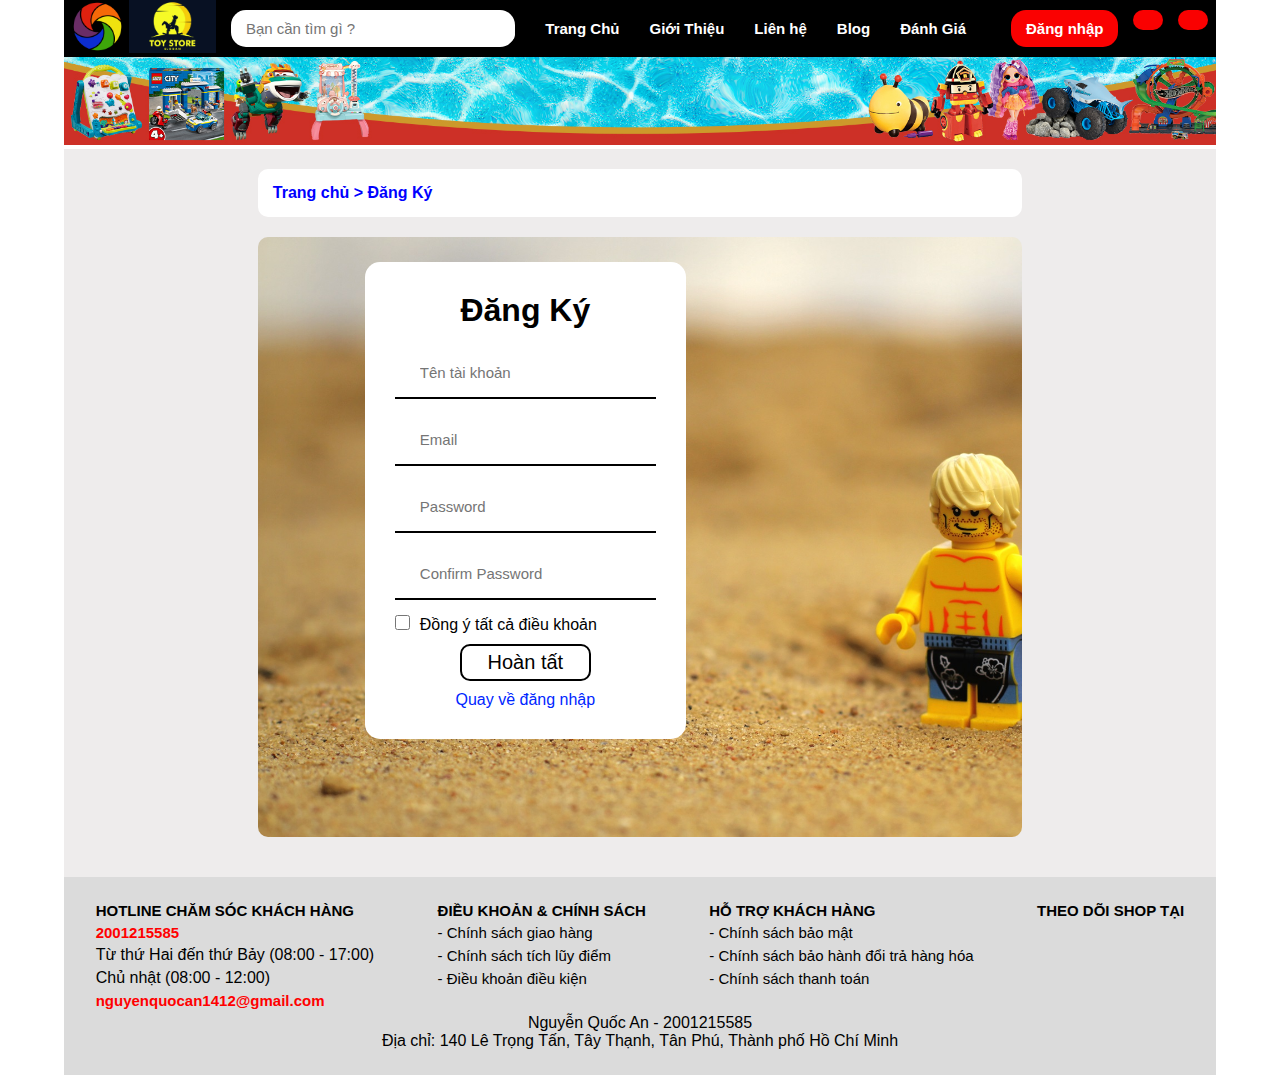
<file: dangky.html>
<!DOCTYPE html>
<html lang="en">

<head>
    <meta charset="UTF-8">
    <meta http-equiv="X-UA-Compatible" content="IE=edge">
    <meta name="viewport" content="width=device-width, initial-scale=1.0">
    <link rel="stylesheet" href="https://cdnjs.cloudflare.com/ajax/libs/font-awesome/6.4.0/css/all.min.css"
        integrity="sha512-iecdLmaskl7CVkqkXNQ/ZH/XLlvWZOJyj7Yy7tcenmpD1ypASozpmT/E0iPtmFIB46ZmdtAc9eNBvH0H/ZpiBw=="
        crossorigin="anonymous" referrerpolicy="no-referrer" />

    <link rel="stylesheet" href="dangky.css">
    <link rel="shortcut icon" href="logo.png" type="image/x-icon">
    <meta name="viewport" content="width=device-width, initial-scale=1" />
    <title>Shop đồ chơi</title>
</head>

<body>
    <div id="container">
        <div id="header">
            <div class="logo">
                <img src="img/logo.png" alt="logo">
                <img src="img/bieungu.png" alt="bieu-ngu">
            </div>
            <div id="search">
                <form id="timkiem">
                    <input type="text" class="thanhtim" placeholder="Bạn cần tìm gì ?">
                    <button class="nuttim">
                        <p><i class="fa-solid fa-magnifying-glass"></i></p>
                        </ibutton>
                </form>
            </div>
            <div class="menu">
                <ul id="main-menu">
                    <li><a href="./index.html"><i class="fa-solid fa-house"></i> Trang Chủ</a></li>
                    <li><a href="./gthieu_banthan.html"><i class="fa-solid fa-address-card"></i> Giới Thiệu</a></li>
                    <li><a href="./gthieu_banthan.html"><i class="fa-solid fa-phone"></i> Liên hệ</a></li>
                    <li><a href="./gthieu_banthan.html"><i class="fa-solid fa-comment"></i> Blog</a></li>
                    <li><a href="./gthieu_banthan.html"><i class="fa-solid fa-star"></i> Đánh Giá</a></li>
                </ul>
            </div>
            <div id="login">
                <a href="./dangnhap.html"><i class="fa-solid fa-user"></i> Đăng nhập</a>
                <a href="./giohang.html"><i class="fa-solid fa-cart-shopping"></i></a>
                <a href="./gthieu_banthan.html"><i class="fa-solid fa-bell"></i></a>
            </div>
        </div>
        <div id="qc">
            <img src="img/qc.jpg" alt="quangcao">
        </div>
        <div id="main">
            <div id="src"><a href="./index.html">Trang chủ</a> > Đăng Ký</div>
            <div id="dangnhap">
                <div id="main-form">
                    <form id="form-login">
                        <h1>Đăng Ký</h1><br>
                        <div class="dien">
                            <i class="fa-solid fa-user"></i>
                            <input type="text" placeholder="Tên tài khoản">
                        </div>
                        <div class="dien">
                            <i class="fa-solid fa-user"></i>
                            <input type="email" placeholder="Email">
                        </div>
                        <div class="dien">
                            <i class="fa-solid fa-lock"></i>
                            <input type="password" placeholder="Password">
                            <span id="show"><i class="fa-solid fa-eye-slash"></i></span>
                        </div>
                        <div class="dien">
                            <i class="fa-solid fa-lock"></i>
                            <input type="password" placeholder="Confirm Password">
                            <span id="show"><i class="fa-solid fa-eye-slash"></i></span>
                        </div>
                        <div class="ghi-nho">
                            <input type="checkbox">Đồng ý tất cả điều khoản
                        </div>
                        <div class="ok">
                            <button>Hoàn tất</button>
                        </div>
                        <a href="./dangnhap.html">Quay về đăng nhập</a>
                    </form>
                </div>
            </div>
        </div>
        <div id="footer">
            <div id="footer1">
                <div id="chamsoc">
                    <p class="dau">HOTLINE CHĂM SÓC KHÁCH HÀNG</p>
                    <p class="hotline"><i class="fa-solid fa-phone"></i> 2001215585</p>
                    <p>Từ thứ Hai đến thứ Bảy (08:00 - 17:00)</p>
                    <p>Chủ nhật (08:00 - 12:00)</p>
                    <p class="hotline"><i class="fa-regular fa-envelope"></i> nguyenquocan1412@gmail.com</p>
                </div>
                <div id="dieukhoan">
                    <p class="dau">ĐIỀU KHOẢN & CHÍNH SÁCH</p>
                    <p><a href="#">- Chính sách giao hàng</a></p>
                    <p><a href="#">- Chính sách tích lũy điểm<main></main></a></p>
                    <p><a href="#">- Điều khoản điều kiện</a></p>
                </div>
                <div id="hotro">
                    <p class="dau">HỖ TRỢ KHÁCH HÀNG</p>
                    <p><a href="#">- Chính sách bảo mật</a></p>
                    <p><a href="#">- Chính sách bảo hành đổi trả hàng hóa<main></main></a></p>
                    <p><a href="#">- Chính sách thanh toán</a></p>
                </div>
                <div id="thongtin-shop">
                    <p>THEO DÕI SHOP TẠI</p>
                    <a href="https://www.facebook.com/" target="_blank" class="truyenthong"><i
                            class="fa-brands fa-facebook"></i></a>
                    <a href="https://www.instagram.com/" target="_blank" class="truyenthong"><i
                            class="fa-brands fa-instagram"></i></a>
                    <a href="https://www.youtube.com/" target="_blank" class="truyenthong"><i
                            class="fa-brands fa-youtube"></i></a>

                </div>
            </div>
            <div id="footer2">
                <p>Nguyễn Quốc An - 2001215585</p>
                <p>Địa chỉ: 140 Lê Trọng Tấn, Tây Thạnh, Tân Phú, Thành phố Hồ Chí Minh</p>
            </div>
        </div>
    </div>

</body>

</html>
</file>
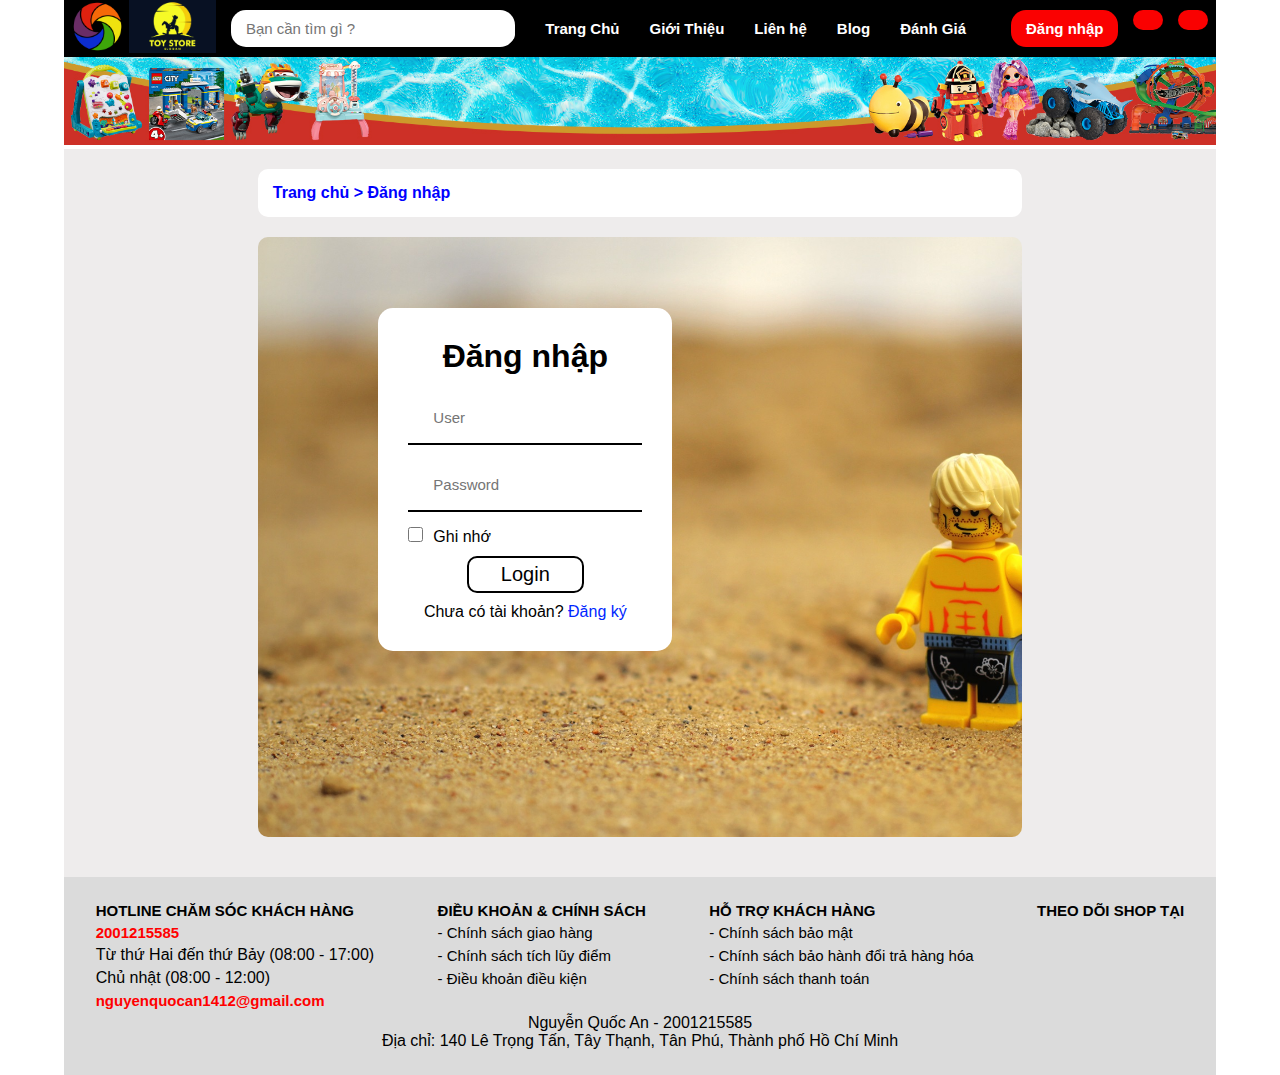
<file: dangnhap.html>
<!DOCTYPE html>
<html lang="en">

<head>
    <meta charset="UTF-8">
    <meta http-equiv="X-UA-Compatible" content="IE=edge">
    <meta name="viewport" content="width=device-width, initial-scale=1.0">
    <link rel="stylesheet" href="https://cdnjs.cloudflare.com/ajax/libs/font-awesome/6.4.0/css/all.min.css"
        integrity="sha512-iecdLmaskl7CVkqkXNQ/ZH/XLlvWZOJyj7Yy7tcenmpD1ypASozpmT/E0iPtmFIB46ZmdtAc9eNBvH0H/ZpiBw=="
        crossorigin="anonymous" referrerpolicy="no-referrer" />
    <link rel="stylesheet" href="dangnhap.css">
    <link rel="shortcut icon" href="logo.png" type="image/x-icon">
    <meta name="viewport" content="width=device-width, initial-scale=1" />
    <title>Shop đồ chơi</title>
</head>
<body>
    <div id="container">
        <div id="header">
            <div class="logo">
                <img src="img/logo.png" alt="logo">
                <img src="img/bieungu.png" alt="bieu-ngu">
            </div>
            <div id="search">
                <form id="timkiem">
                    <input type="text" class="thanhtim" placeholder="Bạn cần tìm gì ?">
                    <button class="nuttim">
                        <p><i class="fa-solid fa-magnifying-glass"></i></p>
                        </ibutton>
                </form>
            </div>
            <div class="menu">
                <ul id="main-menu">
                    <li><a href="./index.html"><i class="fa-solid fa-house"></i> Trang Chủ</a></li>
                    <li><a href="./gthieu_banthan.html"><i class="fa-solid fa-address-card"></i> Giới Thiệu</a></li>
                    <li><a href="./gthieu_banthan.html"><i class="fa-solid fa-phone"></i> Liên hệ</a></li>
                    <li><a href="./gthieu_banthan.html"><i class="fa-solid fa-comment"></i> Blog</a></li>
                    <li><a href="./gthieu_banthan.html"><i class="fa-solid fa-star"></i> Đánh Giá</a></li>
                </ul>
            </div>
            <div id="login">
                <a href="./dangnhap.html"><i class="fa-solid fa-user"></i> Đăng nhập</a>
                <a href="./giohang.html"><i class="fa-solid fa-cart-shopping"></i></a>
                <a href="./gthieu_banthan.html"><i class="fa-solid fa-bell"></i></a>
            </div>
        </div>
        <div id="qc">
            <img src="img/qc.jpg" alt="quangcao">
        </div>
        <div id="main">
            <div id="src"><a href="./index.html">Trang chủ</a> > Đăng nhập</div>
            <div id="dangnhap">
                <div id="main-form">
                    <form id="form-login">
                        <h1>Đăng nhập</h1><br>
                        <div class="dien">
                            <i class="fa-solid fa-user"></i>
                            <input type="text" placeholder="User">
                        </div>
                        <div class="dien">
                            <i class="fa-solid fa-lock"></i>
                            <input type="password" placeholder="Password" id="pass">
                            <span id="show" onclick="showPass()"><i class="fa-solid fa-eye-slash"></i></span>
                        </div>
                        <div class="ghi-nho">
                            <input type="checkbox">Ghi nhớ
                        </div>
                        <div class="ok">
                            <button>Login</button>
                        </div>
                        Chưa có tài khoản? <a href="./dangky.html">Đăng ký</a>
                    </form>
                </div>
            </div>
        </div>
        <div id="footer">
            <div id="footer1">
                <div id="chamsoc">
                    <p class="dau">HOTLINE CHĂM SÓC KHÁCH HÀNG</p>
                    <p class="hotline"><i class="fa-solid fa-phone"></i> 2001215585</p>
                    <p>Từ thứ Hai đến thứ Bảy (08:00 - 17:00)</p>
                    <p>Chủ nhật (08:00 - 12:00)</p>
                    <p class="hotline"><i class="fa-regular fa-envelope"></i> nguyenquocan1412@gmail.com</p>
                </div>
                <div id="dieukhoan">
                    <p class="dau">ĐIỀU KHOẢN & CHÍNH SÁCH</p>
                    <p><a href="#">- Chính sách giao hàng</a></p>
                    <p><a href="#">- Chính sách tích lũy điểm<main></main></a></p>
                    <p><a href="#">- Điều khoản điều kiện</a></p>
                </div>
                <div id="hotro">
                    <p class="dau">HỖ TRỢ KHÁCH HÀNG</p>
                    <p><a href="#">- Chính sách bảo mật</a></p>
                    <p><a href="#">- Chính sách bảo hành đổi trả hàng hóa<main></main></a></p>
                    <p><a href="#">- Chính sách thanh toán</a></p>
                </div>
                <div id="thongtin-shop">
                    <p>THEO DÕI SHOP TẠI</p>
                    <a href="https://www.facebook.com/" target="_blank" class="truyenthong"><i class="fa-brands fa-facebook"></i></a>
                    <a href="https://www.instagram.com/" target="_blank" class="truyenthong"><i class="fa-brands fa-instagram"></i></a>
                    <a href="https://www.youtube.com/" target="_blank" class="truyenthong"><i class="fa-brands fa-youtube"></i></a>
                
                </div>
            </div>
            <div id="footer2">
                <p>Nguyễn Quốc An - 2001215585</p>
                <p>Địa chỉ: 140 Lê Trọng Tấn, Tây Thạnh, Tân Phú, Thành phố Hồ Chí Minh</p>
            </div>
        </div>
    </div>
</body>

</html>
</file>
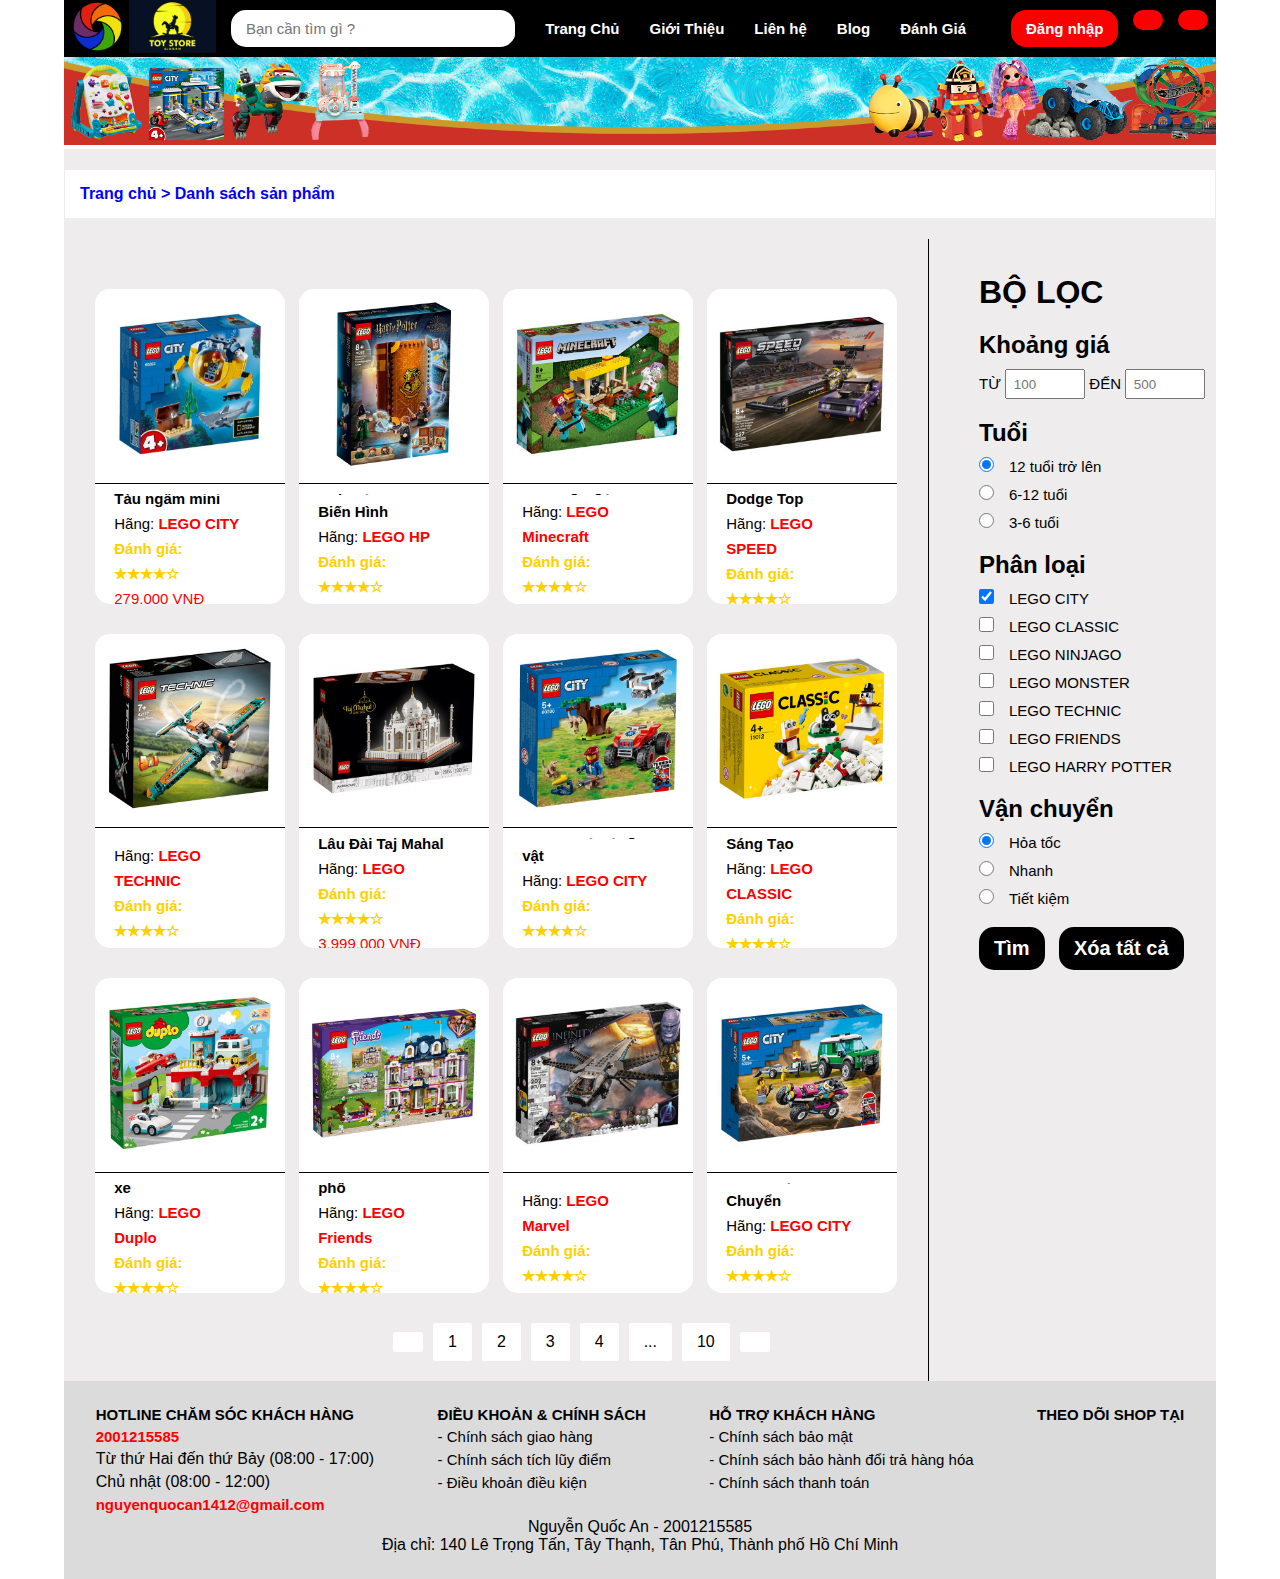
<file: danhsach_sanpham.html>
<!DOCTYPE html>
<html lang="en">

<head>
    <meta charset="UTF-8">
    <meta http-equiv="X-UA-Compatible" content="IE=edge">
    <meta name="viewport" content="width=device-width, initial-scale=1.0">
    <link rel="stylesheet" href="https://cdnjs.cloudflare.com/ajax/libs/font-awesome/6.4.0/css/all.min.css"
        integrity="sha512-iecdLmaskl7CVkqkXNQ/ZH/XLlvWZOJyj7Yy7tcenmpD1ypASozpmT/E0iPtmFIB46ZmdtAc9eNBvH0H/ZpiBw=="
        crossorigin="anonymous" referrerpolicy="no-referrer" />
    <link rel="stylesheet" href="danhsach_sanpham.css">
    <link rel="shortcut icon" href="logo.png" type="image/x-icon">
    <meta name="viewport" content="width=device-width, initial-scale=1" />
    <title>Shop đồ chơi</title>
</head>

<body>
    <div id="container">
        <div id="header">
            <div class="logo">
                <img src="img/logo.png" alt="logo">
                <img src="img/bieungu.png" alt="bieu-ngu">
            </div>
            <div id="search">
                <form id="timkiem">
                    <input type="text" class="thanhtim" placeholder="Bạn cần tìm gì ?">
                    <button class="nuttim">
                        <p><i class="fa-solid fa-magnifying-glass"></i></p>
                        </ibutton>
                </form>
            </div>
            <div class="menu">
                <ul id="main-menu">
                    <li><a href="./index.html"><i class="fa-solid fa-house"></i> Trang Chủ</a></li>
                    <li><a href="./gthieu_banthan.html"><i class="fa-solid fa-address-card"></i> Giới Thiệu</a></li>
                    <li><a href="./gthieu_banthan.html"><i class="fa-solid fa-phone"></i> Liên hệ</a></li>
                    <li><a href="./gthieu_banthan.html"><i class="fa-solid fa-comment"></i> Blog</a></li>
                    <li><a href="./gthieu_banthan.html"><i class="fa-solid fa-star"></i> Đánh Giá</a></li>
                </ul>
            </div>
            <div id="login">
                <a href="./dangnhap.html"><i class="fa-solid fa-user"></i> Đăng nhập</a>
                <a href="./giohang.html"><i class="fa-solid fa-cart-shopping"></i></a>
                <a href="./gthieu_banthan.html"><i class="fa-solid fa-bell"></i></a>
            </div>
        </div>
        <div id="qc">
            <img src="img/qc.jpg" alt="quangcao">
        </div>
        <div id="wrapper">
            <div id="src"><a href="./index.html">Trang chủ</a> > Danh sách sản phẩm</div>
        </div>
        <div id="main">
            
            <div id="dsSanPham">
                <ul class="sanpham">
                    <li>
                        <div class="anh">
                            <img src="img/sanpham/sp1.jpg" alt="sp1">
                        </div>
                        <div class="thong-tin">

                            <div class="info">
                                <div class="nut-mua">
                                    <a href="./chitiet.html"><i class="fa-solid fa-money-check-dollar"></i> Buy</a>
                                    <a href="./giohang.html"><i class="fa-solid fa-cart-shopping"></i> Add</a>
                                </div>
                                <div class="info-sanpham">
                                    <p class="ten">Tàu ngầm mini</p>
                                    <p class="hang">Hãng: <a href="#">LEGO CITY</a></p>
                                    <P class="danh-gia">Đánh giá: ★★★★☆</P>
                                    <p class="gia">279,000 VNĐ
                                </div>
                            </div>
                        </div>
                    </li>
                    <li>
                        <div class="anh">
                            <img src="img/sanpham/sp2.jpg" alt="sp1">
                        </div>
                        <div class="thong-tin">
                    
                            <div class="info">
                                <div class="nut-mua">
                                    <a href="./chitiet.html"><i class="fa-solid fa-money-check-dollar"></i> Buy</a>
                                    <a href="./giohang.html"><i class="fa-solid fa-cart-shopping"></i> Add</a>
                                </div>
                                <div class="info-sanpham">
                                    <p class="ten">Lớp Học Môn Biến Hình</p>
                                    <p class="hang">Hãng: <a href="#">LEGO HP</a></p>
                                    <P class="danh-gia">Đánh giá: ★★★★☆</P>
                                    <p class="gia">629,000 VNĐ
                                </div>
                            </div>
                        </div>
                    </li>
                    <li>
                        <div class="anh">
                            <img src="img/sanpham/sp3.jpg" alt="sp1">
                        </div>
                        <div class="thong-tin">
                    
                            <div class="info">
                                <div class="nut-mua">
                                    <a href="./chitiet.html"><i class="fa-solid fa-money-check-dollar"></i> Buy</a>
                                    <a href="./giohang.html"><i class="fa-solid fa-cart-shopping"></i> Add</a>
                                </div>
                                <div class="info-sanpham">
                                    <p class="ten">Chuồng Ngựa</p>
                                    <p class="hang">Hãng: <a href="#">LEGO Minecraft</a></p>
                                    <P class="danh-gia">Đánh giá: ★★★★☆</P>
                                    <p class="gia">639,000 VNĐ
                                </div>
                            </div>
                        </div>
                    </li>
                    <li>
                        <div class="anh">
                            <img src="img/sanpham/sp4.jpg" alt="sp1">
                        </div>
                        <div class="thong-tin">
                    
                            <div class="info">
                                <div class="nut-mua">
                                    <a href="./chitiet.html"><i class="fa-solid fa-money-check-dollar"></i> Buy</a>
                                    <a href="./giohang.html"><i class="fa-solid fa-cart-shopping"></i> Add</a>
                                </div>
                                <div class="info-sanpham">
                                    <p class="ten">Siêu Xe Đua Dodge Top</p>
                                    <p class="hang">Hãng: <a href="#">LEGO SPEED</a></p>
                                    <P class="danh-gia">Đánh giá: ★★★★☆</P>
                                    <p class="gia">1,469,000 VNĐ
                                </div>
                            </div>
                        </div>
                    </li>
                    <li>
                        <div class="anh">
                            <img src="img/sanpham/sp5.jpg" alt="sp1">
                        </div>
                        <div class="thong-tin">
                    
                            <div class="info">
                                <div class="nut-mua">
                                    <a href="./chitiet.html"><i class="fa-solid fa-money-check-dollar"></i> Buy</a>
                                    <a href="./giohang.html"><i class="fa-solid fa-cart-shopping"></i> Add</a>
                                </div>
                                <div class="info-sanpham">
                                    <p class="ten">Phi Cơ Đua</p>
                                    <p class="hang">Hãng: <a href="#">LEGO TECHNIC</a></p>
                                    <P class="danh-gia">Đánh giá: ★★★★☆</P>
                                    <p class="gia">216,000 VNĐ
                                </div>
                            </div>
                        </div>
                    </li>
                    <li>
                        <div class="anh">
                            <img src="img/sanpham/sp6.jpg" alt="sp1">
                        </div>
                        <div class="thong-tin">
                    
                            <div class="info">
                                <div class="nut-mua">
                                    <a href="./chitiet.html"><i class="fa-solid fa-money-check-dollar"></i> Buy</a>
                                    <a href="./giohang.html"><i class="fa-solid fa-cart-shopping"></i> Add</a>
                                </div>
                                <div class="info-sanpham">
                                    <p class="ten">Lâu Đài Taj Mahal</p>
                                    <p class="hang">Hãng: <a href="#">LEGO</a></p>
                                    <P class="danh-gia">Đánh giá: ★★★★☆</P>
                                    <p class="gia">3,999,000 VNĐ
                                </div>
                            </div>
                        </div>
                    </li>
                    <li>
                        <div class="anh">
                            <img src="img/sanpham/sp7.jpg" alt="sp1">
                        </div>
                        <div class="thong-tin">
                    
                            <div class="info">
                                <div class="nut-mua">
                                    <a href="./chitiet.html"><i class="fa-solid fa-money-check-dollar"></i> Buy</a>
                                    <a href="./giohang.html"><i class="fa-solid fa-cart-shopping"></i> Add</a>
                                </div>
                                <div class="info-sanpham">
                                    <p class="ten">Xe cứu hộ động vật</p>
                                    <p class="hang">Hãng: <a href="#">LEGO CITY</a></p>
                                    <P class="danh-gia">Đánh giá: ★★★★☆</P>
                                    <p class="gia">223,000 VNĐ
                                </div>
                            </div>
                        </div>
                    </li>
                    <li>
                        <div class="anh">
                            <img src="img/sanpham/sp8.jpg" alt="sp1">
                        </div>
                        <div class="thong-tin">
                    
                            <div class="info">
                                <div class="nut-mua">
                                    <a href="./chitiet.html"><i class="fa-solid fa-money-check-dollar"></i> Buy</a>
                                    <a href="./giohang.html"><i class="fa-solid fa-cart-shopping"></i> Add</a>
                                </div>
                                <div class="info-sanpham">
                                    <p class="ten">Hộp Lắp Ráp Sáng Tạo</p>
                                    <p class="hang">Hãng: <a href="#">LEGO CLASSIC</a></p>
                                    <P class="danh-gia">Đánh giá: ★★★★☆</P>
                                    <p class="gia">179,000 VNĐ
                                </div>
                            </div>
                        </div>
                    </li>
                    <li>
                        <div class="anh">
                            <img src="img/sanpham/sp9.jpg" alt="sp1">
                        </div>
                        <div class="thong-tin">
                    
                            <div class="info">
                                <div class="nut-mua">
                                    <a href="./chitiet.html"><i class="fa-solid fa-money-check-dollar"></i> Buy</a>
                                    <a href="./giohang.html"><i class="fa-solid fa-cart-shopping"></i> Add</a>
                                </div>
                                <div class="info-sanpham">
                                    <p class="ten">Trạm garage rửa xe</p>
                                    <p class="hang">Hãng: <a href="#">LEGO Duplo</a></p>
                                    <P class="danh-gia">Đánh giá: ★★★★☆</P>
                                    <p class="gia">1,949,000 VNĐ
                                </div>
                            </div>
                        </div>
                    </li>
                    <li>
                        <div class="anh">
                            <img src="img/sanpham/sp10.jpg" alt="sp1">
                        </div>
                        <div class="thong-tin">
                    
                            <div class="info">
                                <div class="nut-mua">
                                    <a href="./chitiet.html"><i class="fa-solid fa-money-check-dollar"></i> Buy</a>
                                    <a href="./giohang.html"><i class="fa-solid fa-cart-shopping"></i> Add</a>
                                </div>
                                <div class="info-sanpham">
                                    <p class="ten">Khách sạn thành phố</p>
                                    <p class="hang">Hãng: <a href="#">LEGO Friends</a></p>
                                    <P class="danh-gia">Đánh giá: ★★★★☆</P>
                                    <p class="gia">2,099,000 VNĐ
                                </div>
                            </div>
                        </div>
                    </li>
                    <li>
                        <div class="anh">
                            <img src="img/sanpham/sp11.jpg" alt="sp1">
                        </div>
                        <div class="thong-tin">
                    
                            <div class="info">
                                <div class="nut-mua">
                                    <a href="./chitiet.html"><i class="fa-solid fa-money-check-dollar"></i> Buy</a>
                                    <a href="./giohang.html"><i class="fa-solid fa-cart-shopping"></i> Add</a>
                                </div>
                                <div class="info-sanpham">
                                    <p class="ten">Phi cơ Báo đen</p>
                                    <p class="hang">Hãng: <a href="#">LEGO Marvel</a></p>
                                    <P class="danh-gia">Đánh giá: ★★★★☆</P>
                                    <p class="gia">441,000 VNĐ
                                </div>
                            </div>
                        </div>
                    </li>
                    <li>
                        <div class="anh">
                            <img src="img/sanpham/sp12.jpg" alt="sp1">
                        </div>
                        <div class="thong-tin">
                    
                            <div class="info">
                                <div class="nut-mua">
                                    <a href="./chitiet.html"><i class="fa-solid fa-money-check-dollar"></i> Buy</a>
                                    <a href="./giohang.html"><i class="fa-solid fa-cart-shopping"></i> Add</a>
                                </div>
                                <div class="info-sanpham">
                                    <p class="ten">Xe Tải Vận Chuyển</p>
                                    <p class="hang">Hãng: <a href="#">LEGO CITY</a></p>
                                    <P class="danh-gia">Đánh giá: ★★★★☆</P>
                                    <p class="gia">454,000 VNĐ
                                </div>
                            </div>
                        </div>
                    </li>
                </ul>
                <div id="xemthem">
                    <ul>
                        <li><a href="./danhsach_sanpham.html"><i class="fa-solid fa-chevron-left"></i></a></li>
                        <li><a href="./danhsach_sanpham.html">1</a></li>
                        <li><a href="./danhsach_sanpham.html">2</a></li>
                        <li><a href="./danhsach_sanpham.html">3</a></li>
                        <li><a href="./danhsach_sanpham.html">4</a></li>
                        <li><a id="empty">...</a></li>
                        <li><a href="./danhsach_sanpham.html">10</a></li>
                        <li><a href="./danhsach_sanpham.html"><i class="fa-solid fa-chevron-right"></i></a></li>
                    </ul>
                </div>
            </div>
            <div id="danhmuc">
                <h1><i class="fa-solid fa-arrow-down-wide-short"></i> BỘ LỌC</h1>
                <div class="giaca">
                    <h2>Khoảng giá</h2>
                    <form class="danhmuc-con">
                        <span>TỪ</span>
                        <input type="text" size="5" required class="price" placeholder="&ensp;100">
                        <span>ĐẾN</span>
                        <input type="text" size="5" required class="price" placeholder="&ensp;500">
                    </form>
                </div>
                <div class="tuoi">
                    <h2>Tuổi</h2>
                    <form class="danhmuc-con">
                        <input type="radio" name="tich" checked>&ensp;&ensp;12 tuổi trở lên<br />
                        <input type="radio" name="tich">&ensp;&ensp;6-12 tuổi<br />
                        <input type="radio" name="tich">&ensp;&ensp;3-6 tuổi<br />
                    </form>
                </div>
                <div class="loai-sp">
                    <h2>Phân loại</h2>
                    <form class="danhmuc-con">
                        <input type="checkbox" checked>&ensp;&ensp;LEGO CITY<br />
                        <input type="checkbox">&ensp;&ensp;LEGO CLASSIC<br />
                        <input type="checkbox">&ensp;&ensp;LEGO NINJAGO<br />
                        <input type="checkbox">&ensp;&ensp;LEGO MONSTER<br />
                        <input type="checkbox">&ensp;&ensp;LEGO TECHNIC<br />
                        <input type="checkbox">&ensp;&ensp;LEGO FRIENDS<br />
                        <input type="checkbox">&ensp;&ensp;LEGO HARRY POTTER<br />
                    </form>
                </div>
                <div class="vanchuyen">
                    <h2>Vận chuyển</h2>
                    <form class="danhmuc-con">
                        <input type="radio" name="donvi" checked>&ensp;&ensp;Hỏa tốc<br />
                        <input type="radio" name="donvi">&ensp;&ensp;Nhanh<br />
                        <input type="radio" name="donvi">&ensp;&ensp;Tiết kiệm<br />
                    </form>
                </div>
                <div class="submit">
                    <a>Tìm <i class="fa-solid fa-filter"></i></a>
                    <a>Xóa tất cả</i></a>
                </div>
            </div>
        </div>
        <div id="footer">
            <div id="footer1">
                <div id="chamsoc">
                    <p class="dau">HOTLINE CHĂM SÓC KHÁCH HÀNG</p>
                    <p class="hotline"><i class="fa-solid fa-phone"></i> 2001215585</p>
                    <p>Từ thứ Hai đến thứ Bảy (08:00 - 17:00)</p>
                    <p>Chủ nhật (08:00 - 12:00)</p>
                    <p class="hotline"><i class="fa-regular fa-envelope"></i> nguyenquocan1412@gmail.com</p>
                </div>
                <div id="dieukhoan">
                    <p class="dau">ĐIỀU KHOẢN & CHÍNH SÁCH</p>
                    <p><a href="#">- Chính sách giao hàng</a></p>
                    <p><a href="#">- Chính sách tích lũy điểm<main></main></a></p>
                    <p><a href="#">- Điều khoản điều kiện</a></p>
                </div>
                <div id="hotro">
                    <p class="dau">HỖ TRỢ KHÁCH HÀNG</p>
                    <p><a href="#">- Chính sách bảo mật</a></p>
                    <p><a href="#">- Chính sách bảo hành đổi trả hàng hóa<main></main></a></p>
                    <p><a href="#">- Chính sách thanh toán</a></p>
                </div>
                <div id="thongtin-shop">
                    <p>THEO DÕI SHOP TẠI</p>
                    <a href="https://www.facebook.com/" target="_blank" class="truyenthong"><i class="fa-brands fa-facebook"></i></a>
                    <a href="https://www.instagram.com/" target="_blank" class="truyenthong"><i class="fa-brands fa-instagram"></i></a>
                    <a href="https://www.youtube.com/" target="_blank" class="truyenthong"><i class="fa-brands fa-youtube"></i></a>
                
                </div>
            </div>
            <div id="footer2">
                <p>Nguyễn Quốc An - 2001215585</p>
                <p>Địa chỉ: 140 Lê Trọng Tấn, Tây Thạnh, Tân Phú, Thành phố Hồ Chí Minh</p>
            </div>
        </div>
    </div>
</body>

</html>
</file>
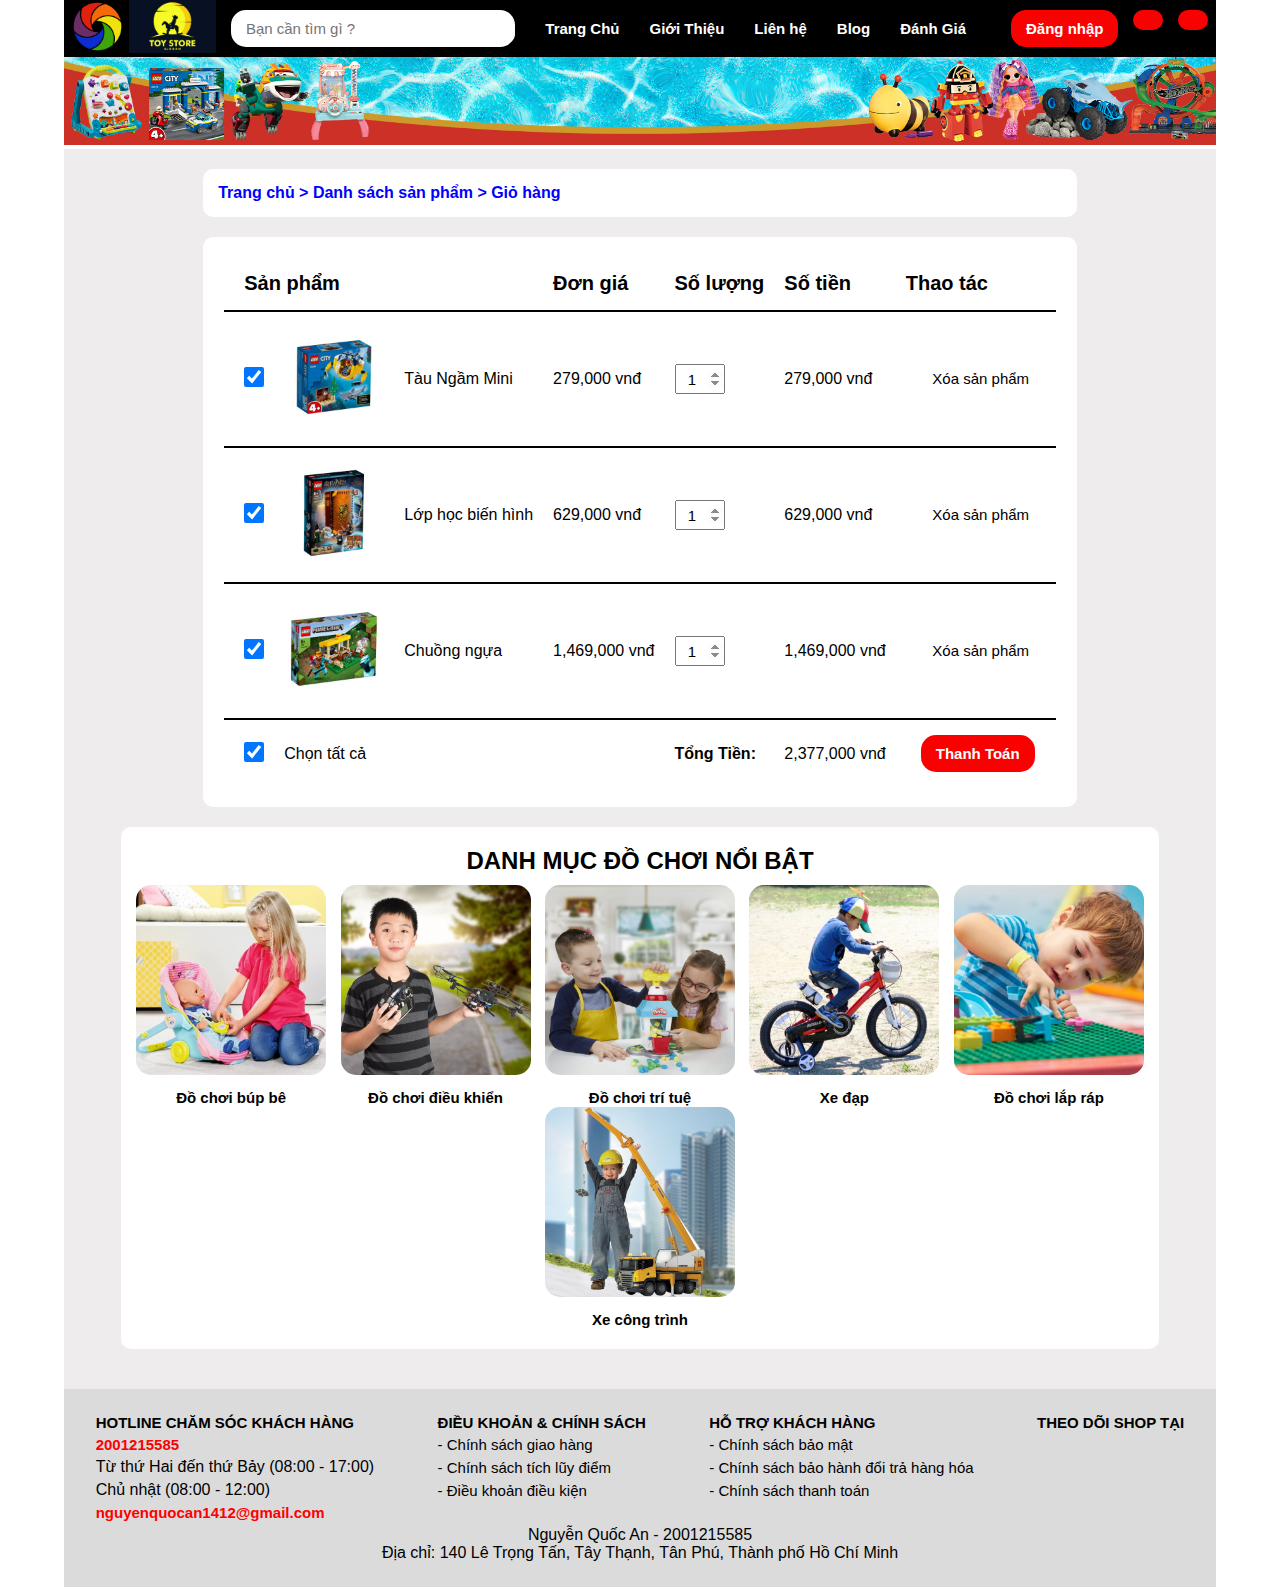
<file: giohang.html>
<!DOCTYPE html>
<html lang="en">

<head>
    <meta charset="UTF-8">
    <meta http-equiv="X-UA-Compatible" content="IE=edge">
    <meta name="viewport" content="width=device-width, initial-scale=1.0">
    <link rel="stylesheet" href="https://cdnjs.cloudflare.com/ajax/libs/font-awesome/6.4.0/css/all.min.css"
        integrity="sha512-iecdLmaskl7CVkqkXNQ/ZH/XLlvWZOJyj7Yy7tcenmpD1ypASozpmT/E0iPtmFIB46ZmdtAc9eNBvH0H/ZpiBw=="
        crossorigin="anonymous" referrerpolicy="no-referrer" />
    <link rel="stylesheet" href="giohang.css">
    <link rel="shortcut icon" href="logo.png" type="image/x-icon">
    <meta name="viewport" content="width=device-width, initial-scale=1" />
    <title>Shop đồ chơi</title>
</head>

<body>
    <div id="container">
        <div id="header">
            <div class="logo">
                <img src="img/logo.png" alt="logo">
                <img src="img/bieungu.png" alt="bieu-ngu">
            </div>
            <div id="search">
                <form id="timkiem">
                    <input type="text" class="thanhtim" placeholder="Bạn cần tìm gì ?">
                    <button class="nuttim">
                        <p><i class="fa-solid fa-magnifying-glass"></i></p>
                        </ibutton>
                </form>
            </div>
            <div class="menu">
                <ul id="main-menu">
                    <li><a href="./index.html"><i class="fa-solid fa-house"></i> Trang Chủ</a></li>
                    <li><a href="./gthieu_banthan.html"><i class="fa-solid fa-address-card"></i> Giới Thiệu</a></li>
                    <li><a href="./gthieu_banthan.html"><i class="fa-solid fa-phone"></i> Liên hệ</a></li>
                    <li><a href="./gthieu_banthan.html"><i class="fa-solid fa-comment"></i> Blog</a></li>
                    <li><a href="./gthieu_banthan.html"><i class="fa-solid fa-star"></i> Đánh Giá</a></li>
                </ul>
            </div>
            <div id="login">
                <a href="./dangnhap.html"><i class="fa-solid fa-user"></i> Đăng nhập</a>
                <a href="./giohang.html"><i class="fa-solid fa-cart-shopping"></i></a>
                <a href="./gthieu_banthan.html"><i class="fa-solid fa-bell"></i></a>
            </div>
        </div>
        <div id="qc">
            <img src="img/qc.jpg" alt="quangcao">
        </div>
        <div id="main">
            <div id="src"> <a href="./index.html">Trang chủ</a> > <a href="./danhsach_sanpham.html">Danh sách sản phẩm</a> > Giỏ hàng</div>
            <div id="cart">
                <table>
                    <tr class="tieu-de">
                        <td colspan="3" class="fist">Sản phẩm</td>
                        <td>Đơn giá</td>
                        <td>Số lượng</td>
                        <td>Số tiền</td>
                        <td>Thao tác</td>
                    </tr>
                    <tr>
                        <td>
                            <input class="check" type="checkbox" checked>
                        </td>
                        <td><img src="img/sanpham/sp1.jpg" alt="">
                        </td>
                        <td>Tàu Ngầm Mini</td>
                        <td>279,000 vnđ</td>
                        <td><input class="sl" type="number" min="1" max="235" value="1"></td>
                        <td>279,000 vnđ</td>
                        <td>
                            <button class="delete"><i class="fa-regular fa-trash-can"></i> Xóa sản phẩm</button>
                        </td>
                        </td>
                    </tr>
                    <tr>
                        <td>
                            <input class="check" type="checkbox" checked>
                        </td>
                        <td><img src="img/sanpham/sp2.jpg" alt="">
                        </td>
                        <td>Lớp học biến hình</td>
                        <td>629,000 vnđ</td>
                        <td><input class="sl" type="number" min="1" max="235" value="1"></td>
                        <td>629,000 vnđ</td>
                        <td>
                            <button class="delete"><i class="fa-regular fa-trash-can"></i> Xóa sản phẩm</button>
                        </td>
                        </td>
                    </tr>
                    <tr>
                        <td>
                            <input class="check" type="checkbox" checked>
                        </td>
                        <td><img src="img/sanpham/sp3.jpg" alt="">
                        </td>
                        <td>Chuồng ngựa</td>
                        <td>1,469,000 vnđ</td>
                        <td><input class="sl" type="number" min="1" max="235" value="1"></td>
                        <td>1,469,000 vnđ</td>
                        <td>
                            <button class="delete"><i class="fa-regular fa-trash-can"></i> Xóa sản phẩm</button>
                        </td>
                        </td>
                    </tr>
                    <tr>
                        <td><input class="check" type="checkbox" checked></td>
                        <td colspan="2">Chọn tất cả</td>
                        <td></td>
                        <td><b>Tổng Tiền:</b></td>
                        <td>2,377,000 vnđ</td>
                        <td id="login"><a><i class="fa-solid fa-money-check-dollar"></i> Thanh Toán</a></td>
                    </tr>
                </table>
            </div>
            <div id="them">
                <h2>DANH MỤC ĐỒ CHƠI NỔI BẬT</h2>
                <ul>
                    <li><a href="./chitiet.html">
                            <img src="img/chitiet/danhmuc/danh-muc-1.jpg" alt="dm2">
                            <p>Đồ chơi búp bê</p>
                        </a></li>
                    <li><a href="./chitiet.html">
                            <img src="img/chitiet/danhmuc/danh-muc-2.jpg" alt="dm2">
                            <p>Đồ chơi điều khiển</p>
                        </a></li>
                    <li><a href="./chitiet.html">
                            <img src="img/chitiet/danhmuc/danh-muc-3.jpg" alt="dm2">
                            <p>Đồ chơi trí tuệ</p>
                        </a></li>
                    <li><a href="./chitiet.html">
                            <img src="img/chitiet/danhmuc/danh-muc-4.jpg" alt="dm2">
                            <p>Xe đạp</p>
                        </a></li>
                    <li><a href="./chitiet.html">
                            <img src="img/chitiet/danhmuc/danh-muc-5.jpg" alt="dm2">
                            <p>Đồ chơi lắp ráp</p>
                        </a></li>
                    <li><a href="./chitiet.html">
                            <img src="img/chitiet/danhmuc/danh-muc-6.jpg" alt="dm2">
                            <p>Xe công trình</p>
                        </a></li>
                </ul>
            </div>
        </div>
        <div id="footer">
            <div id="footer1">
                <div id="chamsoc">
                    <p class="dau">HOTLINE CHĂM SÓC KHÁCH HÀNG</p>
                    <p class="hotline"><i class="fa-solid fa-phone"></i> 2001215585</p>
                    <p>Từ thứ Hai đến thứ Bảy (08:00 - 17:00)</p>
                    <p>Chủ nhật (08:00 - 12:00)</p>
                    <p class="hotline"><i class="fa-regular fa-envelope"></i> nguyenquocan1412@gmail.com</p>
                </div>
                <div id="dieukhoan">
                    <p class="dau">ĐIỀU KHOẢN & CHÍNH SÁCH</p>
                    <p><a href="#">- Chính sách giao hàng</a></p>
                    <p><a href="#">- Chính sách tích lũy điểm<main></main></a></p>
                    <p><a href="#">- Điều khoản điều kiện</a></p>
                </div>
                <div id="hotro">
                    <p class="dau">HỖ TRỢ KHÁCH HÀNG</p>
                    <p><a href="#">- Chính sách bảo mật</a></p>
                    <p><a href="#">- Chính sách bảo hành đổi trả hàng hóa<main></main></a></p>
                    <p><a href="#">- Chính sách thanh toán</a></p>
                </div>
                <div id="thongtin-shop">
                    <p>THEO DÕI SHOP TẠI</p>
                    <a href="https://www.facebook.com/" target="_blank" class="truyenthong"><i class="fa-brands fa-facebook"></i></a>
                    <a href="https://www.instagram.com/" target="_blank" class="truyenthong"><i class="fa-brands fa-instagram"></i></a>
                    <a href="https://www.youtube.com/" target="_blank" class="truyenthong"><i class="fa-brands fa-youtube"></i></a>
                
                </div>
            </div>
            <div id="footer2">
                <p>Nguyễn Quốc An - 2001215585</p>
                <p>Địa chỉ: 140 Lê Trọng Tấn, Tây Thạnh, Tân Phú, Thành phố Hồ Chí Minh</p>
            </div>
        </div>
    </div>

</body>

</html>
</file>
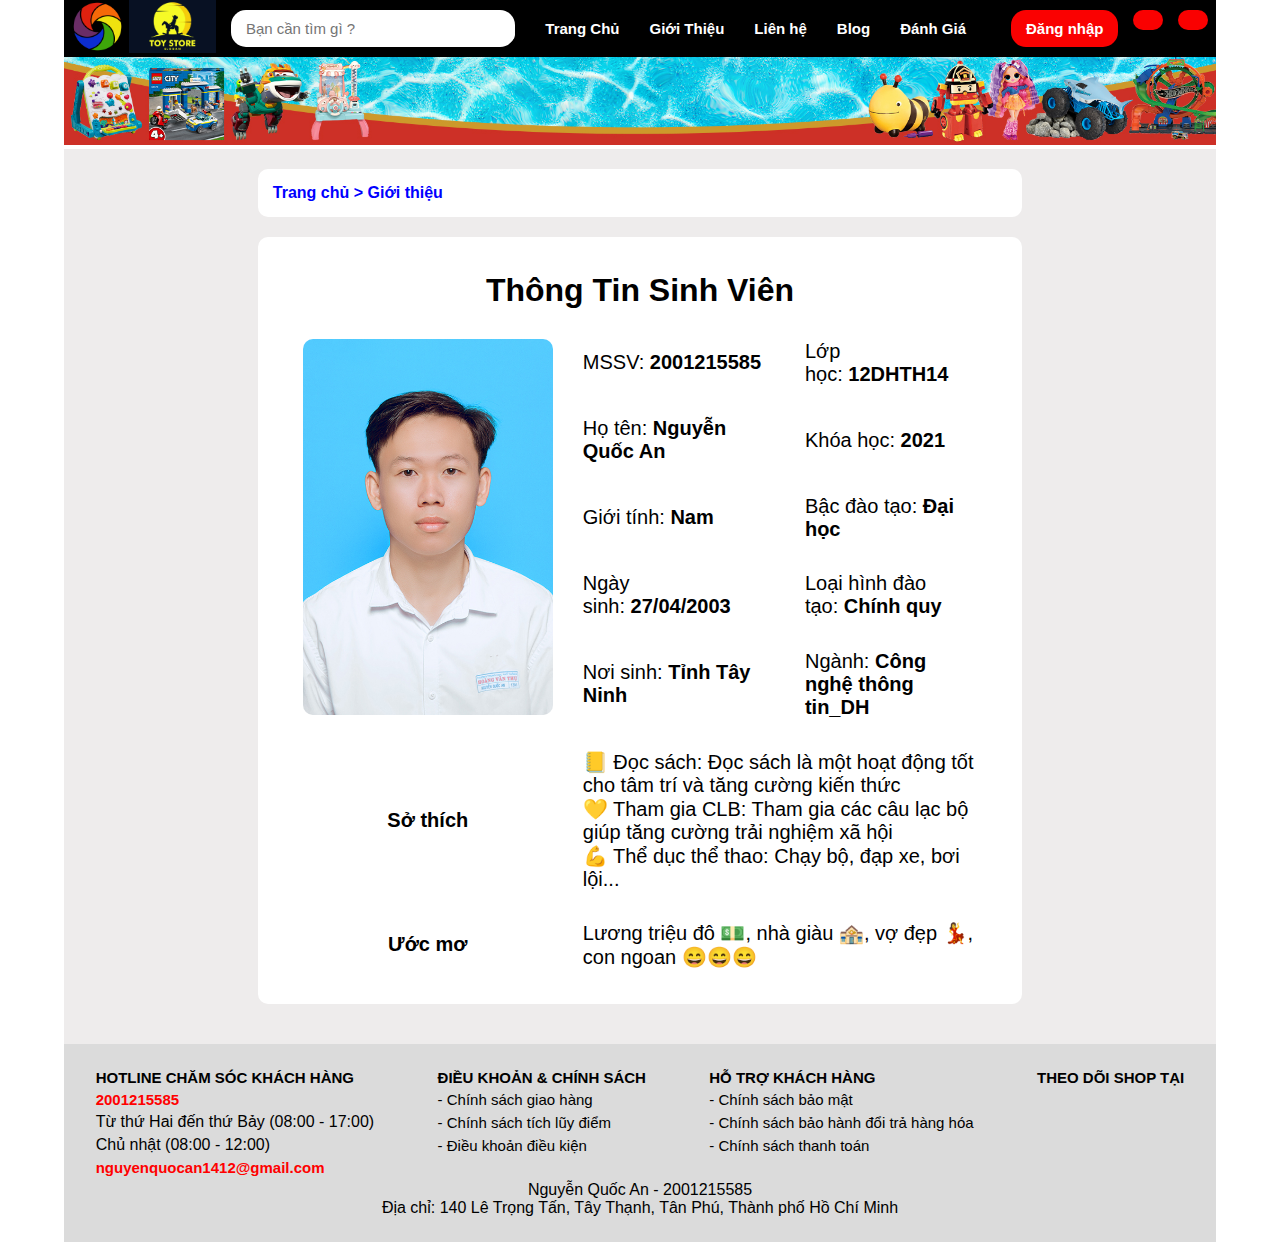
<file: gthieu_banthan.html>
<!DOCTYPE html>
<html lang="en">

<head>
    <meta charset="UTF-8">
    <meta http-equiv="X-UA-Compatible" content="IE=edge">
    <meta name="viewport" content="width=device-width, initial-scale=1.0">
    <link rel="stylesheet" href="https://cdnjs.cloudflare.com/ajax/libs/font-awesome/6.4.0/css/all.min.css"
        integrity="sha512-iecdLmaskl7CVkqkXNQ/ZH/XLlvWZOJyj7Yy7tcenmpD1ypASozpmT/E0iPtmFIB46ZmdtAc9eNBvH0H/ZpiBw=="
        crossorigin="anonymous" referrerpolicy="no-referrer" />
    <link rel="stylesheet" href="gthieu_banthan.css">
    <link rel="shortcut icon" href="logo.png" type="image/x-icon">
    <meta name="viewport" content="width=device-width, initial-scale=1" />
    <title>Shop đồ chơi</title>
</head>

<body>
    <div id="container">
        <div id="header">
            <div class="logo">
                <img src="img/logo.png" alt="logo">
                <img src="img/bieungu.png" alt="bieu-ngu">
            </div>
            <div id="search">
                <form id="timkiem">
                    <input type="text" class="thanhtim" placeholder="Bạn cần tìm gì ?">
                    <button class="nuttim">
                        <p><i class="fa-solid fa-magnifying-glass"></i></p>
                        </ibutton>
                </form>
            </div>
            <div class="menu">
                <ul id="main-menu">
                    <li><a href="./index.html"><i class="fa-solid fa-house"></i> Trang Chủ</a></li>
                    <li><a href="./gthieu_banthan.html"><i class="fa-solid fa-address-card"></i> Giới Thiệu</a></li>
                    <li><a href="./gthieu_banthan.html"><i class="fa-solid fa-phone"></i> Liên hệ</a></li>
                    <li><a href="./gthieu_banthan.html"><i class="fa-solid fa-comment"></i> Blog</a></li>
                    <li><a href="./gthieu_banthan.html"><i class="fa-solid fa-star"></i> Đánh Giá</a></li>
                </ul>
            </div>
            <div id="login">
                <a href="./dangnhap.html"><i class="fa-solid fa-user"></i> Đăng nhập</a>
                <a href="./giohang.html"><i class="fa-solid fa-cart-shopping"></i></a>
                <a href="./gthieu_banthan.html"><i class="fa-solid fa-bell"></i></a>
            </div>
        </div>
        <div id="qc">
            <img src="img/qc.jpg" alt="quangcao">
        </div>
        <div id="main">
            <div id="src"><a href="./index.html">Trang chủ</a> > Giới thiệu</div>
            <div id="intro">
                <h1>Thông Tin Sinh Viên</h1>
                <table>
                    <tr>
                        <td rowspan="5"><img src="img/gioithieu/me.jpg" alt="me"></td>
                        <td>MSSV:&nbsp;<b>2001215585</b></td>
                        <td>Lớp học:&nbsp;<b>12DHTH14</b></td>
                    </tr>
                    <tr>

                        <td>Họ tên:&nbsp;<b>Nguyễn Quốc An</b></td>
                        <td>Khóa học:&nbsp;<b>2021</b></td>
                    </tr>
                    <tr>

                        <td>Giới tính:&nbsp;<b>Nam</b></td>
                        <td>Bậc đào tạo:&nbsp;<b>Đại học</b></td>
                    </tr>
                    <tr>

                        <td>Ngày sinh:&nbsp;<b>27/04/2003</b></td>
                        <td>Loại hình đào tạo:&nbsp;<b>Chính quy</b></td>
                    </tr>
                    <tr>

                        <td>Nơi sinh:&nbsp;<b>Tỉnh Tây Ninh</b></td>
                        <td>Ngành:&nbsp;<b>Công nghệ thông tin_DH</b></td>
                    </tr>
                    <tr>
                        <td class="sothich"><b>Sở thích</b></td>
                        <td colspan="2">
                            <ul>
                                <li>📒 Đọc sách: Đọc sách là một hoạt động tốt cho tâm trí và tăng cường kiến thức</li>
                                <li>💛 Tham gia CLB: Tham gia các câu lạc bộ giúp tăng cường trải nghiệm xã hội</li>
                                <li>💪 Thể dục thể thao: Chạy bộ, đạp xe, bơi lội...</li>
                            </ul>
                        </td>

                    </tr>
                    <tr>
                        <td class="sothich"><b>Ước mơ</b></td>
                        <td colspan="2">Lương triệu đô 💵, nhà giàu 🏤, vợ đẹp 💃, con ngoan 😄😄😄</td>
                    </tr>

                </table>

            </div>



        </div>
        <div id="footer">
            <div id="footer1">
                <div id="chamsoc">
                    <p class="dau">HOTLINE CHĂM SÓC KHÁCH HÀNG</p>
                    <p class="hotline"><i class="fa-solid fa-phone"></i> 2001215585</p>
                    <p>Từ thứ Hai đến thứ Bảy (08:00 - 17:00)</p>
                    <p>Chủ nhật (08:00 - 12:00)</p>
                    <p class="hotline"><i class="fa-regular fa-envelope"></i> nguyenquocan1412@gmail.com</p>
                </div>
                <div id="dieukhoan">
                    <p class="dau">ĐIỀU KHOẢN & CHÍNH SÁCH</p>
                    <p><a href="#">- Chính sách giao hàng</a></p>
                    <p><a href="#">- Chính sách tích lũy điểm<main></main></a></p>
                    <p><a href="#">- Điều khoản điều kiện</a></p>
                </div>
                <div id="hotro">
                    <p class="dau">HỖ TRỢ KHÁCH HÀNG</p>
                    <p><a href="#">- Chính sách bảo mật</a></p>
                    <p><a href="#">- Chính sách bảo hành đổi trả hàng hóa<main></main></a></p>
                    <p><a href="#">- Chính sách thanh toán</a></p>
                </div>
                <div id="thongtin-shop">
                    <p>THEO DÕI SHOP TẠI</p>
                    <a href="https://www.facebook.com/" target="_blank" class="truyenthong"><i class="fa-brands fa-facebook"></i></a>
                    <a href="https://www.instagram.com/" target="_blank" class="truyenthong"><i class="fa-brands fa-instagram"></i></a>
                    <a href="https://www.youtube.com/" target="_blank" class="truyenthong"><i class="fa-brands fa-youtube"></i></a>
                
                </div>
            </div>
            <div id="footer2">
                <p>Nguyễn Quốc An - 2001215585</p>
                <p>Địa chỉ: 140 Lê Trọng Tấn, Tây Thạnh, Tân Phú, Thành phố Hồ Chí Minh</p>
            </div>
        </div>
    </div>

</body>

</html>
</file>
<file: index.css>
* {
    box-sizing: border-box;
    margin: 0;
    padding: 0;
}

body {
    max-width: 90%;
    text-align: center;
    margin: 0 auto;
    font-family: Arial, Helvetica, sans-serif;
}

form {
    margin: 0;
    padding: 0;
    height: 40px;
}

button {
    margin: 0;
    padding: 0;
    height: 40px;
}

a {
    text-decoration: none;
}

a:hover {
    text-decoration: none;
}

ul {
    list-style-type: none;
}

#header {
    display: flex;
    justify-content: space-around;
    align-items: center;
    background-color: rgb(0, 0, 0);
}

.logo img {
    height: 53px;
}

#main-menu>li {
    float: left;
    font-weight: bold;
    padding: 16px 15px;
    border-top: 4px solid rgb(0, 0, 0);
    border-bottom: 4px solid rgb(0, 0, 0);
    transition: all 0.35s ease-in;
    cursor: pointer;

}

#main-menu li a {
    font-size: 15px;
    color: white;
    display: block;

}

#main-menu li:hover {
    background-color: rgb(253, 8, 0);
    border-bottom: 4px solid white;
    border-top: 4px solid rgb(253, 8, 0);
}


#login a {
    display: block;
    padding: 10px 15px;
    border-radius: 15px;
    background-color: rgb(250, 1, 1);
    color: #fff;
    font-weight: bold;
    float: left;
    margin-left: 15px;
    font-size: 15px;
    transition: all 0.25s ease-in;
}

#login a:hover {
    transform: scale(1.1);
}

#timkiem {
    background-color: #fff;
    border-radius: 15px;
}

.thanhtim {
    padding: 10px 15px;
    border: none;
    outline: none;
    background: none;
    width: 250px;
    font-size: 15px;
}

.nuttim {
    padding: 10px 15px;
    border: none;
    border-radius: 15px;
    background-color: #fff;
    cursor: pointer;

}

.nuttim p {
    font-size: 15px;
    transition: all 0.1s ease-in;
}

.nuttim:hover p {
    transform: scale(1.2);
    color: red;
}

#qc {
    max-width: 100%;
}

#qc img {
    width: 100%;


}

#main {
    width: 100%;
    background-color: rgb(238, 236, 236);
    padding: 20px 30px;
}

#phan-dau {
    width: 90%;
    margin: 0 auto;
    display: flex;
    justify-content: space-around;
    padding: 15px 15px;
    background-color: #fff;
}

#phan-dau img {
    height: 350px;
    filter: brightness(90%);
}
#main #phan-dau #qc-right img{
    filter: brightness(100%);

} 
#slider {
    border: 1px solid black;
    width: 50%;
}

#qc-right {
    width: 45%;
}

#qc-right img{
    width: 100%;
}

.gioithieu {
    width: 90%;
    margin: 30px auto;
    background-color: white;
    border-radius: 15px;
    padding: 30px 30px;
    padding-bottom: 10px;
}

.about {
    display: flex;
    justify-content: space-between;
}

.anh{
    width: 24%;
}

.anh img {
    width: 100%;
    border-radius: 15px;
}

.intro {
    width: 52%;
    margin: 0 15px;
}

.intro p {
    text-align: justify;
    padding-top: 15px;
    font-size: 17px;

}

.sanpham {
    width: 80%;
    margin: 10px auto;
    margin-bottom: 0;


}

.sanpham>p {
    text-align: left;
    font-size: 20px;
    font-weight: bold;
}

.sanpham img {
    width: 80%;
    margin-bottom: 10px;
}

.sanpham ul {
    margin: 0;
    display: flex;

}

.sanpham ul li {
    margin: 10px 10px;
    border-radius: 15px;
    padding: 15px 10px;
    border: 1px solid black;
    transition: all 0.15s ease-out;
}

.sanpham ul li a {
    display: block;
}

.sanpham ul li p {
    text-align: center;
    margin-bottom: 0;
    color: red;
}

.sanpham ul li a .ten {
    font-size: 18px;
    font-weight: bold;
    color: black;
}

.sanpham ul li a .danhgia {
    font-size: 20px;
    color: rgb(255, 217, 0);
}

.sanpham ul li a .gia {
    font-size: 15px;
    color: red;
}

.sanpham ul li:hover {
    transform: scale(1.05);
}

.timhieu {
    width: 20%;
    margin: 0 auto;

}

.timhieu a {
    display: block;
    padding: 15px 15px;
    font-size: 20px;
    border-radius: 15px;
    background-color: black;
    color: white;
}

#why {
    padding: 20px 0;
    border-radius: 15px;
    width: 100%;
    background-color: #fff;

}

#why>p {
    margin: 0 auto;
    font-size: 25px;
    font-weight: bold;
    color: black;
    border-bottom: 2px solid black;
    width: 25%;
    margin-bottom: 20px;

}

.group {
    margin: 0 auto;
    width: 80%;
    display: flex;
    justify-content: space-around;
}

.chatluong {
    width: 100%;

}

.hethong {
    width: 100%;

}

.trongoi {
    width: 100%;

}

.tieude {
    font-weight: bold;
    margin-top: 15px;
}

.noidung {
    padding: 0 20px;
    font-size: 15px;
}

#footer {
    max-width: 100%;
    background-color: rgb(219, 219, 219);
    padding: 25px 0;
    text-align: center;
}

#footer1 {
    display: flex;
    justify-content: space-around;
    text-align: left;
}

#footer1 p {
    margin-bottom: 5px;
}

.dau {
    font-size: 15px;
    font-weight: bold;
}

#footer a {
    color: black;
    cursor: pointer;
    font-size: 15px;
}

.hotline {
    color: red;
    font-weight: bold;
    font-size: 15px;
}

#footer #footer1 #thongtin-shop {
    text-align: center;
    font-size: 15px;
    font-weight: bold;
}

#footer #footer1 #thongtin-shop a {
    display: inline-block;
    color: rgb(0, 132, 255);
    font-size: 30px;
    margin: 10px 15px;
}
#xemthem {
    margin: 0 auto;
    width: 25%;
}

#xemthem ul li #empty {
    border: none;
}

#xemthem ul li a {
    color: black;
    display: block;
    cursor: pointer;
    background-color: white;
    padding: 10px 15px;
    border-radius: 2px;
}

#xemthem ul li:hover a {
    background-color: red;
    color: white;
}

#xemthem ul {
    display: flex;
    justify-content: space-around;
    align-items: center;
}
</file>
<file: chitiet.css>
* {
    box-sizing: border-box;
    margin: 0;
    padding: 0;
}

body {
    max-width: 90%;
    text-align: center;
    margin: 0 auto;
    font-family: Arial, Helvetica, sans-serif;
}

a {
    text-decoration: none;
}

ul {
    list-style-type: none;
}

#header {
    display: flex;
    justify-content: space-around;
    align-items: center;
    background-color: rgb(0, 0, 0);
}

.logo img {
    height: 53px;
}

#main-menu>li {
    float: left;
    font-weight: bold;
    padding: 16px 15px;
    border-top: 4px solid rgb(0, 0, 0);
    border-bottom: 4px solid rgb(0, 0, 0);
    transition: all 0.35s ease-in;
    cursor: pointer;

}

#main-menu li a {
    font-size: 15px;
    color: white;
    display: block;

}

#main-menu li:hover {
    background-color: rgb(253, 8, 0);
    border-bottom: 4px solid white;
    border-top: 4px solid rgb(253, 8, 0);
}


#login a {
    display: block;
    padding: 10px 15px;
    border-radius: 15px;
    background-color: rgb(250, 1, 1);
    color: #fff;
    font-weight: bold;
    float: left;
    margin-left: 15px;
    font-size: 15px;
    transition: all 0.25s ease-in;
}

#login a:hover {
    transform: scale(1.1);
}

#timkiem {
    background-color: #fff;
    border-radius: 15px;
}

.thanhtim {
    padding: 10px 15px;
    border: none;
    outline: none;
    background: none;
    width: 250px;
    font-size: 15px;
}

.nuttim {
    padding: 10px 15px;
    border: none;
    border-radius: 15px;
    background-color: #fff;
    cursor: pointer;

}

.nuttim p {
    font-size: 15px;
    transition: all 0.1s ease-in;
}

.nuttim:hover p {
    transform: scale(1.2);
    color: red;
}

#qc {
    max-width: 100%;
}

#qc img {
    width: 100%;


}

#main {
    width: 100%;
    background-color: rgb(238, 236, 236);
    padding: 20px 30px;
}

#main>div {
    border-radius: 10px;
}
#src {
    background-color: white;
    width: 85%;
    margin: 20px auto;
    padding: 15px 15px;
    text-align: left;
    font-weight: bold;
    color: blue;
}

#src a {
    color: blue;
    cursor: pointer;
}

#src a:active {
    color: red;
}
#view {
    width: 85%;
    background-color: white;
    margin: 0 auto;
    display: flex;
}

#sanpham {
    padding: 30px 30px;
    width: 50%;

}

#sanpham #chinh {
    padding: 20px 20px;
    width: 90%;
    margin: 0 auto;
    background-color: white;
}

#sanpham #phu {
    padding: 5px 5px;
    width: 90%;
    margin: 0 auto;
    background-color: white;
}

#sanpham #chinh img {
    height: 400px;
}

#sanpham #phu img {
    height: 60px;
    border: 2px solid white;
    margin: 0 10px;

}
#sanpham #phu img:hover{
    border: 2px solid red;
}

#info {
    border-radius: 10px;
    width: 50%;
    background-color: white;
    padding: 30px 30px;
    text-align: left;
    line-height: 1.5;
}

#info p {
    margin: 0;
}

#info a {
    font-weight: bold;
    color: red;
}

.ten {
    font-size: 25px;
    font-weight: bold;
}

.danhgia {
    font-size: 20px;
}

.star {
    font-size: 25px;
    color: rgb(255, 217, 0);
}

.loai {
    font-size: 20px;
}

.ma {
    font-size: 20px;
}

#soluong .sl {
    font-size: 20px;
}

#soluong div {
    display: inline-block;
    border: 2px solid black;
}

#soluong div button {
    border: none;
    outline: none;
    width: 40px;
    height: 40px;
}

#soluong div button:active {
    background-color: red;
}

#soluong div .number {
    display: inline-block;
    width: 40px;
    text-align: center;
    font-weight: bold;
}

.gia {
    font-size: 25px;
    color: red;
    font-weight: bold;
}

.gia-cu {
    font-size: 18px;
    color: rgb(97, 97, 97);
    font-weight: normal;
}

#info table {

    border-collapse: collapse;
    border: 1px solid black;
    margin: 15px auto;
}

#info table tr {
    border-bottom: 1px solid black;

}

#info table tr td {
    padding: 15px 15px;
    width: 30%;
}

#nut {
    margin-top: 20px;
}

#nut a {
    display: inline-block;
    font-size: 20px;
    padding: 10px 10px;
    margin-left: 20px;
    border-radius: 15px;
    cursor: pointer;
    transition: all 0.25s ease-in-out;
}

#nut .buy {
    background-color: red;
    color: white;
    border: 1px solid red;
}

#nut .add {
    border: 1px solid red;
    background-color: white;
    color: red;
}

#nut a:hover {
    transform: scale(1.1);
}


#goi-y {
    width: 90%;
    margin: 30px auto;
    padding: 10px 0;
    margin-bottom: 0;
    background-color: white;
}

#goi-y>p {
    margin: 20px 20px;
    text-align: left;
    font-size: 30px;
    font-weight: bold;
}

#goi-y img {
    width: 80%;
    margin-bottom: 10px;
}

#goi-y ul {
    margin: 0;
    display: flex;
    margin-bottom: 30px;
}

#goi-y ul li {
    margin: 10px 30px;
    border-radius: 15px;
    padding: 15px 10px;
    border: 1px solid black;
    transition: all 0.15s ease-out;
}

#goi-y ul li a {
    display: block;
}

#goi-y ul li p {
    text-align: center;
    margin-bottom: 0;
    color: red;
}

#goi-y ul li a .ten {
    font-size: 18px;
    font-weight: bold;
    color: black;
}

#goi-y ul li a .danhgia {
    font-size: 20px;
color: rgb(255, 217, 0);
}

#goi-y ul li a .gia {
    font-size: 15px;
    color: red;
}

#goi-y ul li:hover {
    transform: scale(1.05);
}

#group {
    width: 90%;
    margin: 30px auto;
    margin-bottom: 0;
  background-color: white;
    padding: 30px 30px;
}

#bang-thongtin {
    width: 60%;
    margin: 0 auto;
}

#bang-thongtin p {
    font-size: 20px;
    font-weight: bold;
    text-align: left;
    margin-bottom: 15px;
}

#bang-thongtin table {
    font-weight: bold;
    color: rgb(134, 129, 129);
    border-collapse: collapse;
    border: 1px solid black;
    text-align: left;
}

#bang-thongtin table tr {
    border: 1px solid black;
}

#bang-thongtin table tr td {
    border: 1px solid black;
    padding: 15px 15px;
    width: 500px;
}

#khung-chu {
    width: 90%;
    margin: 30px auto;
    margin-bottom: 0;
    padding: 30px 30px;
}
#khung-chu h2{
    text-align: left;
    padding-left: 5%;
    padding-bottom: 1%;
}
.khu1 img {
    height: 500px;
    margin-bottom: 20px;
}

.khu1 {
    display: flex;
    justify-content: space-around;
}

.noidung {
    line-height: 1.3;
    text-align: left;
    padding-left: 4%;
}

.noidung p {
    font-size: 20px;
}

.noidung ul {
    font-size: 18px;
    list-style-type: disc;
    margin-left: 20px;

}

.noidung ul li {
    padding-left: 20px;
    padding-bottom: 15px;
}










#footer {
    max-width: 100%;
    background-color: rgb(219, 219, 219);
    padding: 25px 0;
    text-align: center;
}

#footer1 {
    display: flex;
    justify-content: space-around;
    text-align: left;
}

#footer1 p {
    margin-bottom: 5px;
}

.dau {
    font-size: 15px;
    font-weight: bold;
}

#footer a {
    color: black;
    cursor: pointer;
    font-size: 15px;
}

.hotline {
    color: red;
    font-weight: bold;
    font-size: 15px;
}

#footer #footer1 #thongtin-shop {
    text-align: center;
    font-size: 15px;
    font-weight: bold;
}

#footer #footer1 #thongtin-shop a {
    display: inline-block;
    color: rgb(0, 132, 255);
    font-size: 30px;
    margin: 10px 15px;
}
</file>
<file: dangky.css>
* {
    box-sizing: border-box;
    margin: 0;
    padding: 0;
}

body {
    max-width: 90%;
    text-align: center;
    margin: 0 auto;
    font-family: Arial, Helvetica, sans-serif;
}

a {
    text-decoration: none;
}

ul {
    list-style-type: none;
}
input[type=number]::-webkit-inner-spin-button {
    opacity: 1
}
#header {
    display: flex;
    justify-content: space-around;
    align-items: center;
    background-color: rgb(0, 0, 0);
}

.logo img {
    height: 53px;
}

#main-menu>li {
    float: left;
    font-weight: bold;
    padding: 16px 15px;
    border-top: 4px solid rgb(0, 0, 0);
    border-bottom: 4px solid rgb(0, 0, 0);
    transition: all 0.35s ease-in;
    cursor: pointer;

}

#main-menu li a {
    font-size: 15px;
    color: white;
    display: block;

}

#main-menu li:hover {
    background-color: rgb(253, 8, 0);
    border-bottom: 4px solid white;
    border-top: 4px solid rgb(253, 8, 0);
}


#login a {
    display: block;
    padding: 10px 15px;
    border-radius: 15px;
    background-color: rgb(250, 1, 1);
    color: #fff;
    font-weight: bold;
    float: left;
    margin-left: 15px;
    font-size: 15px;
    transition: all 0.25s ease-in;
}

#login a:hover {
    transform: scale(1.1);
}

#timkiem {
    background-color: #fff;
    border-radius: 15px;
}

.thanhtim {
    padding: 10px 15px;
    border: none;
    outline: none;
    background: none;
    width: 250px;
    font-size: 15px;
}

.nuttim {
    padding: 10px 15px;
    border: none;
    border-radius: 15px;
    background-color: #fff;
    cursor: pointer;

}

.nuttim p {
    font-size: 15px;
    transition: all 0.1s ease-in;
}

.nuttim:hover p {
    transform: scale(1.2);
    color: red;
}

#qc {
    max-width: 100%;
}

#qc img {
    width: 100%;


}

#main {
    width: 100%;
    background-color: rgb(238, 236, 236);
    padding: 20px 30px;
}
#main>div {
    border-radius: 10px;
}

#src {
    background-color: white;
    width: 70%;
    margin: 0 auto;
    padding: 15px 15px;
    text-align: left;
    font-weight: bold;
    color: blue;
}

#src a {
    color: blue;
    cursor: pointer;
}

#src a:active {
    color: red;
}
#dangnhap{
    width: 70%;
    height: 600px;
    margin: 20px auto;
    background-color: white;
    background-image: url(img/dangnhap/login.jpg);
    background-size:cover;
    background-repeat: no-repeat;
}
#main-form{
    width: 70%;
    height: 70%;
    display: flex;
    justify-content: center;
    align-items: center;
}
#form-login{
    width: 60%;
    margin-top: 20%;
    padding: 30px 30px;
    border-radius: 15px;
    background-color: white;
}

#main #dangnhap #main-form #form-login input{

    border: none;
    outline: none;
    background-color:transparent;
    padding: 10px 10px;
    font-size: 15px;
    height: 50px;
    width: 80%;
}
.dien{
    text-align: left;
    padding: 0 15px;
    padding-right: 0;
    margin-bottom: 15px;
    border-bottom:2px solid black ;
}
#form-login .dien #show{
    text-align: right;
}
#main #dangnhap #main-form #form-login .ghi-nho input{
    height: 15px;
    width: 15px;
    margin-right:10px ;
}
#main-from #form-login .ghi-nho input{
    height: 25px;
    width: 25px;
}
.ghi-nho{
    text-align: left;
}
.ok{

    margin: 10px auto;
    width: 50%;
  
}

.ok button{
    border: 2px solid black;
    width: 100%;
    font-size: 20px;
    padding: 5px 5px;
    background-color: transparent;
    border-radius: 10px;
    cursor: pointer;
    transition: all 0.15s ease-in-out;
}
.ok:hover button{
    transform: scale(1.1);
}
.ok button:active {
    background-color: red;
}
#main-form a{
    color: rgb(0, 38, 255);
}
#main-form a:active {
    color: rgb(255, 0, 0);
}


#footer {
    max-width: 100%;
    background-color: rgb(219, 219, 219);
    padding: 25px 0;
    text-align: center;
}

#footer1 {
    display: flex;
    justify-content: space-around;
    text-align: left;
}

#footer1 p {
    margin-bottom: 5px;
}

.dau {
    font-size: 15px;
    font-weight: bold;
}

#footer a {
    color: black;
    cursor: pointer;
    font-size: 15px;
}

.hotline {
    color: red;
    font-weight: bold;
    font-size: 15px;
}

#footer #footer1 #thongtin-shop {
    text-align: center;
    font-size: 15px;
    font-weight: bold;
}

#footer #footer1 #thongtin-shop a {
    display: inline-block;
    color: rgb(0, 132, 255);
    font-size: 30px;
    margin: 10px 15px;
}
</file>
<file: dangnhap.css>
* {
    box-sizing: border-box;
    margin: 0;
    padding: 0;
}

body {
    max-width: 90%;
    text-align: center;
    margin: 0 auto;
    font-family: Arial, Helvetica, sans-serif;
}

a {
    text-decoration: none;
}

ul {
    list-style-type: none;
}

input[type=number]::-webkit-inner-spin-button {
    opacity: 1
}

#header {
    display: flex;
    justify-content: space-around;
    align-items: center;
    background-color: rgb(0, 0, 0);
}

.logo img {
    height: 53px;
}

#main-menu>li {
    float: left;
    font-weight: bold;
    padding: 16px 15px;
    border-top: 4px solid rgb(0, 0, 0);
    border-bottom: 4px solid rgb(0, 0, 0);
    transition: all 0.35s ease-in;
    cursor: pointer;

}

#main-menu li a {
    font-size: 15px;
    color: white;
    display: block;

}

#main-menu li:hover {
    background-color: rgb(253, 8, 0);
    border-bottom: 4px solid white;
    border-top: 4px solid rgb(253, 8, 0);
}


#login a {
    display: block;
    padding: 10px 15px;
    border-radius: 15px;
    background-color: rgb(250, 1, 1);
    color: #fff;
    font-weight: bold;
    float: left;
    margin-left: 15px;
    font-size: 15px;
    transition: all 0.25s ease-in;
}

#login a:hover {
    transform: scale(1.1);
}

#timkiem {
    background-color: #fff;
    border-radius: 15px;
}

.thanhtim {
    padding: 10px 15px;
    border: none;
    outline: none;
    background: none;
    width: 250px;
    font-size: 15px;
}

.nuttim {
    padding: 10px 15px;
    border: none;
    border-radius: 15px;
    background-color: #fff;
    cursor: pointer;

}

.nuttim p {
    font-size: 15px;
    transition: all 0.1s ease-in;
}

.nuttim:hover p {
    transform: scale(1.2);
    color: red;
}

#qc {
    max-width: 100%;
}

#qc img {
    width: 100%;


}

#main {
    width: 100%;
    background-color: rgb(238, 236, 236);
    padding: 20px 30px;
}

#main>div {
    border-radius: 10px;
}

#src {
    background-color: white;
    width: 70%;
    margin: 0 auto;
    padding: 15px 15px;
    text-align: left;
    font-weight: bold;
    color: blue;
}

#src a {
    color: blue;
    cursor: pointer;
}

#src a:active {
    color: red;
}

#dangnhap {
    width: 70%;
    height: 600px;
    margin: 20px auto;
    background-color: white;
    background-image: url(img/dangnhap/login.jpg);
    background-size: cover;
    background-repeat: no-repeat;
}

#main-form {
    width: 70%;
    height: 70%;
    display: flex;
    justify-content: center;
    align-items: center;
}

#form-login {
    margin-top: 12%;
    padding: 30px 30px;
    border-radius: 15px;
    background-color: white;
}

#main #dangnhap #main-form #form-login input {

    border: none;
    outline: none;
    background-color: transparent;
    padding: 10px 10px;
    font-size: 15px;
    height: 50px;
    width: 80%;
}

.dien {
    text-align: left;
    padding: 0 15px;
    padding-right: 0;
    margin-bottom: 15px;
    border-bottom: 2px solid black;
}

#form-login .dien #show {
    text-align: right;
}

#main #dangnhap #main-form #form-login .ghi-nho input {
    height: 15px;
    width: 15px;
    margin-right: 10px;
}

#main-from #form-login .ghi-nho input {
    height: 25px;
    width: 25px;
}

.ghi-nho {
    text-align: left;
}

.ok {

    margin: 10px auto;
    width: 50%;

}

.ok button {
    border: 2px solid black;
    width: 100%;
    font-size: 20px;
    padding: 5px 5px;
    background-color: transparent;
    border-radius: 10px;
    cursor: pointer;
    transition: all 0.15s ease-in-out;
}

.ok:hover button {
    transform: scale(1.1);
}

.ok button:active {
    background-color: red;
}

#main-form a {
    color: rgb(0, 38, 255);
}

#main-form a:active {
    color: rgb(255, 0, 0);
}


#footer {
    max-width: 100%;
    background-color: rgb(219, 219, 219);
    padding: 25px 0;
    text-align: center;
}

#footer1 {
    display: flex;
    justify-content: space-around;
    text-align: left;
}

#footer1 p {
    margin-bottom: 5px;
}

.dau {
    font-size: 15px;
    font-weight: bold;
}

#footer a {
    color: black;
    cursor: pointer;
    font-size: 15px;
}

.hotline {
    color: red;
    font-weight: bold;
    font-size: 15px;
}

#footer #footer1 #thongtin-shop {
    text-align: center;
    font-size: 15px;
    font-weight: bold;
}

#footer #footer1 #thongtin-shop a {
    display: inline-block;
    color: rgb(0, 132, 255);
    font-size: 30px;
    margin: 10px 15px;
}
</file>
<file: danhsach_sanpham.css>
* {
    box-sizing: border-box;
    margin: 0;
    padding: 0;
}

body {
    max-width: 90%;
    text-align: center;
    margin: 0 auto;
    font-family: Arial, Helvetica, sans-serif;
}

a {
    text-decoration: none;
}

ul {
    list-style-type: none;
}

#header {
    display: flex;
    justify-content: space-around;
    align-items: center;
    background-color: rgb(0, 0, 0);
}

.logo img {
    height: 53px;
}

#main-menu>li {
    float: left;
    font-weight: bold;
    padding: 16px 15px;
    border-top: 4px solid rgb(0, 0, 0);
    border-bottom: 4px solid rgb(0, 0, 0);
    transition: all 0.35s ease-in;
    cursor: pointer;

}

#main-menu li a {
    font-size: 15px;
    color: white;
    display: block;

}

#main-menu li:hover {
    background-color: rgb(253, 8, 0);
    border-bottom: 4px solid white;
    border-top: 4px solid rgb(253, 8, 0);
}


#login a {
    display: block;
    padding: 10px 15px;
    border-radius: 15px;
    background-color: rgb(250, 1, 1);
    color: #fff;
    font-weight: bold;
    float: left;
    margin-left: 15px;
    font-size: 15px;
    transition: all 0.25s ease-in;
}

#login a:hover {
    transform: scale(1.1);
}

#timkiem {
    background-color: #fff;
    border-radius: 15px;
}

.thanhtim {
    padding: 10px 15px;
    border: none;
    outline: none;
    background: none;
    width: 250px;
    font-size: 15px;
}

.nuttim {
    padding: 10px 15px;
    border: none;
    border-radius: 15px;
    background-color: #fff;
    cursor: pointer;

}

.nuttim p {
    font-size: 15px;
    transition: all 0.1s ease-in;
}

.nuttim:hover p {
    transform: scale(1.2);
    color: red;
}

#qc {
    max-width: 100%;
}

#qc img {
    width: 100%;

}

#main {
    background-color: rgb(238, 236, 236);
    max-width: 100%;
    display: flex;
}

#wrapper {
    background-color: rgb(238, 236, 236);
    border: 1px solid rgb(238, 236, 236);
    margin: 0;
    padding: 0;
}


#src {

    background-color: white;
    width: 100%;
    margin: 20px auto;
    padding: 15px 15px;
    text-align: left;
    font-weight: bold;
    color: blue;
}

#src a {
    color: blue;
    cursor: pointer;
}

#src a:active {
    color: red;
}

#dsSanPham {
    background-color: rgb(238, 236, 236);
    width: 75%;
}

.sanpham {
    margin-top: 20px;
    padding: 15px 20px;

}

.sanpham li {

    display: inline-block;
    margin: 15px 5px;
    width: 23%;
   
    background-color: #fff;
    border-radius: 15px;

}

.thong-tin {
    border-top: 1px solid black;
}

.anh {
    overflow: hidden;
    height: 50%;
    border-radius: 15px;
}

.anh img {
    width: 100%;
    height: 100%;
    transition: all 0.20s ease-in;
}

.sanpham li:hover .anh img {
    transform: scale(1.2);
}

.info {
    position: relative;
    margin-top: 10px;
    display: flex;
    align-items: center;
    overflow: hidden;
    height: 110px;
}

.nut-mua {
    position: absolute;
    width: 30%;
    left: -30%;
    transition: all 0.35s ease-in-out;
}

.nut-mua a {
    display: block;
    padding: 8px 4px;
    font-size: 15px;
    background-color: red;
    color: white;
    margin: 15px 5px;
    border-radius: 5px;
}

.info-sanpham {
    font-size: 15px;
    position: absolute;
    z-index: 5;
    line-height: 25px;
    text-align: left;
    width: 70%;
    left: 10%;
    transition: all 0.35s ease-in-out;
}

.sanpham li:hover .thong-tin .info .nut-mua {
    left: 3%;
}

.sanpham li:hover .thong-tin .info .info-sanpham {
    left: 35%;
}

.ten {
    font-weight: bold;
}

.hang a {
    color: red;
    font-weight: bold;

}

.danh-gia {
    font-weight: bold;
    color: rgb(255, 208, 0);
}

.gia {
    color: red;
    font-size: 15px;
}





#danhmuc {
    border-left: 1px solid black;
    background-color: rgb(238, 236, 236);
    width: 25%;
    padding-top: 35px;
    padding-left: 50px;
    text-align: left;
    border-radius: 0;

}

#danhmuc div {
    margin-top: 20px;
}

.danhmuc-con {
    font-size: 15px;
}

.danhmuc-con input {
    width: 15px;
    height: 15px;
    margin-top: 10px;
}

.giaca .danhmuc-con .price {
    width: 80px;
    height: 30px;
    outline: none;
}

.submit a {
    display: inline-block;
    background-color: rgb(0, 0, 0);
    font-size: 20px;
    padding: 10px 15px;
    border-radius: 15px;
    color: #fff;
    font-weight: bold;
    margin-right: 10px;
    transition: all 0.15s ease-in;
    cursor: pointer;

}

.submit a:hover {
    transform: scale(1.1);
}

#footer {
    max-width: 100%;
    background-color: rgb(219, 219, 219);
    padding: 25px 0;
    text-align: center;
}

#footer1 {
    display: flex;
    justify-content: space-around;
    text-align: left;
}

#footer1 p {
    margin-bottom: 5px;
}

.dau {
    font-size: 15px;
    font-weight: bold;
}

#footer a {
    color: black;
    cursor: pointer;
    font-size: 15px;
}

.hotline {
    color: red;
    font-weight: bold;
    font-size: 15px;
}

#footer #footer1 #thongtin-shop {
    text-align: center;
    font-size: 15px;
    font-weight: bold;
}

#footer #footer1 #thongtin-shop a {
    display: inline-block;
    color: rgb(0, 132, 255);
    font-size: 30px;
    margin: 10px 15px;
}

#xemthem {
    margin: 0 auto 20px auto;
    width: 25%;

}

#xemthem ul li {
    margin: 0 5px;
}

#xemthem ul li #empty {
    border: none;
}

#xemthem ul li a {
    color: black;
    display: block;
    cursor: pointer;
    background-color: white;
    padding: 10px 15px;
    border-radius: 2px;
}

#xemthem ul li:hover a {
    background-color: red;
    color: white;
}

#xemthem ul {
    display: flex;
    justify-content: space-around;
    align-items: center;
}
</file>
<file: giohang.css>
* {
    box-sizing: border-box;
    margin: 0;
    padding: 0;
}

body {
    max-width: 90%;
    text-align: center;
    margin: 0 auto;
    font-family: Arial, Helvetica, sans-serif;
}

a {
    text-decoration: none;
}

ul {
    list-style-type: none;
}

input[type=number]::-webkit-inner-spin-button {
    opacity: 1
}

#header {
    display: flex;
    justify-content: space-around;
    align-items: center;
    background-color: rgb(0, 0, 0);
}

.logo img {
    height: 53px;
}

#main-menu>li {
    float: left;
    font-weight: bold;
    padding: 16px 15px;
    border-top: 4px solid rgb(0, 0, 0);
    border-bottom: 4px solid rgb(0, 0, 0);
    transition: all 0.35s ease-in;
    cursor: pointer;

}

#main-menu li a {
    font-size: 15px;
    color: white;
    display: block;

}

#main-menu li:hover {
    background-color: rgb(253, 8, 0);
    border-bottom: 4px solid white;
    border-top: 4px solid rgb(253, 8, 0);
}


#login a {
    display: block;
    padding: 10px 15px;
    border-radius: 15px;
    background-color: rgb(250, 1, 1);
    color: #fff;
    font-weight: bold;
    float: left;
    margin-left: 15px;
    font-size: 15px;
    transition: all 0.25s ease-in;
}

#login a:hover {
    transform: scale(1.1);
}

#timkiem {
    background-color: #fff;
    border-radius: 15px;
}

.thanhtim {
    padding: 10px 15px;
    border: none;
    outline: none;
    background: none;
    width: 250px;
    font-size: 15px;
}

.nuttim {
    padding: 10px 15px;
    border: none;
    border-radius: 15px;
    background-color: #fff;
    cursor: pointer;

}

.nuttim p {
    font-size: 15px;
    transition: all 0.1s ease-in;
}

.nuttim:hover p {
    transform: scale(1.2);
    color: red;
}

#qc {
    max-width: 100%;
}

#qc img {
    width: 100%;


}

#main {
    width: 100%;
    background-color: rgb(238, 236, 236);
    padding: 20px 30px;
}

#main>div {
    border-radius: 10px;
}

#src {
    background-color: white;
    width: 80%;
    margin: 0 auto;
    padding: 15px 15px;
    text-align: left;
    font-weight: bold;
    color: blue;
}

#src a {
    color: blue;
    cursor: pointer;
}

#src a:active {
    color: red;
}

#cart {
    width: 80%;
    margin: 20px auto;
    background-color: white;
    padding: 20px 5px;

}

#cart table {
    margin: 0 auto;
    border-collapse: collapse;
    text-align: left;
    vertical-align: middle;


}

#cart table tr {
    border-bottom: 2px solid black;
}

#cart table tr:last-child {
    border-bottom: none;
}

#cart table td {
    vertical-align: middle;
    padding: 15px 0 15px 20px;
}

#cart img {
    height: 100px;
}

.tieu-de {
    font-weight: bold;
    font-size: 20px;
}

.check {
    width: 20px;
    height: 20px;
}

.delete {
    outline: none;
    border: none;
    width: 150px;
    background-color: white;
    font-size: 15px;
    cursor: pointer;
}

.sl {
    width: 50px;
    height: 30px;
    font-size: 15px;
    text-align: center;
    outline: none;
}

.delete:hover {
    color: red;
}

#login {
    cursor: pointer;
}

#them {
    width: 95%;
    margin: 20px auto;
    padding: 20px 0;
    background-color: white;
}

#them img {
    height: 190px;
    border-radius: 15px;
}

#them p {
    color: black;
    font-size: 15px;
    font-weight: bold;
    text-align: center;
    margin-top: 10px;
}

#them ul {
    margin-top: 10px;
}

#them ul li {
    display: inline-block;
    margin: 0 5px;
    transition: all 0.25s ease-in-out;
}

#them ul li:hover {
    transform: scale(1.1);
}















#footer {
    max-width: 100%;
    background-color: rgb(219, 219, 219);
    padding: 25px 0;
    text-align: center;
}

#footer1 {
    display: flex;
    justify-content: space-around;
    text-align: left;
}

#footer1 p {
    margin-bottom: 5px;
}

.dau {
    font-size: 15px;
    font-weight: bold;
}

#footer a {
    color: black;
    cursor: pointer;
    font-size: 15px;
}

.hotline {
    color: red;
    font-weight: bold;
    font-size: 15px;
}

#footer #footer1 #thongtin-shop {
    text-align: center;
    font-size: 15px;
    font-weight: bold;
}

#footer #footer1 #thongtin-shop a {
    display: inline-block;
    color: rgb(0, 132, 255);
    font-size: 30px;
    margin: 10px 15px;
}
</file>
<file: gthieu_banthan.css>
* {
    box-sizing: border-box;
    margin: 0;
    padding: 0;
}

body {
    max-width: 90%;
    text-align: center;
    margin: 0 auto;
    font-family: Arial, Helvetica, sans-serif;
}

a {
    text-decoration: none;
}

ul {
    list-style-type: none;
}

input[type=number]::-webkit-inner-spin-button {
    opacity: 1
}

#header {
    display: flex;
    justify-content: space-around;
    align-items: center;
    background-color: rgb(0, 0, 0);
}

.logo img {
    height: 53px;
}

#main-menu>li {
    float: left;
    font-weight: bold;
    padding: 16px 15px;
    border-top: 4px solid rgb(0, 0, 0);
    border-bottom: 4px solid rgb(0, 0, 0);
    transition: all 0.35s ease-in;
    cursor: pointer;

}

#main-menu li a {
    font-size: 15px;
    color: white;
    display: block;

}

#main-menu li:hover {
    background-color: rgb(253, 8, 0);
    border-bottom: 4px solid white;
    border-top: 4px solid rgb(253, 8, 0);
}


#login a {
    display: block;
    padding: 10px 15px;
    border-radius: 15px;
    background-color: rgb(250, 1, 1);
    color: #fff;
    font-weight: bold;
    float: left;
    margin-left: 15px;
    font-size: 15px;
    transition: all 0.25s ease-in;
}

#login a:hover {
    transform: scale(1.1);
}

#timkiem {
    background-color: #fff;
    border-radius: 15px;
}

.thanhtim {
    padding: 10px 15px;
    border: none;
    outline: none;
    background: none;
    width: 250px;
    font-size: 15px;
}

.nuttim {
    padding: 10px 15px;
    border: none;
    border-radius: 15px;
    background-color: #fff;
    cursor: pointer;

}

.nuttim p {
    font-size: 15px;
    transition: all 0.1s ease-in;
}

.nuttim:hover p {
    transform: scale(1.2);
    color: red;
}

#qc {
    max-width: 100%;
}

#qc img {
    width: 100%;


}

#main {
    width: 100%;
    background-color: rgb(238, 236, 236);
    padding: 20px 30px;
}

#main>div {
    border-radius: 10px;
}

#src {
    background-color: white;
    width: 70%;
    margin: 0 auto;
    padding: 15px 15px;
    text-align: left;
    font-weight: bold;
    color: blue;
}
#src a{
    color: blue;
    cursor: pointer;
}
#src a:active{
    color: red;
}
#intro {
    
    width: 70%;
    margin: 20px auto;
    background-color: white;
    padding: 20px 30px;
}
#intro h1{ margin: 15px auto;}
#intro img{
    width: 250px;
    border-radius: 10px;
    
 
}
#intro table{
    margin: 0 auto;
    border-collapse: collapse;

}

#intro td{
    font-size: 20px;
    text-align: left;
    padding: 15px 15px;

}
#intro table tr .sothich{
    text-align: center;
}
#footer {
    max-width: 100%;
    background-color: rgb(219, 219, 219);
    padding: 25px 0;
    text-align: center;
}

#footer1 {
    display: flex;
    justify-content: space-around;
    text-align: left;
}

#footer1 p {
    margin-bottom: 5px;
}

.dau {
    font-size: 15px;
    font-weight: bold;
}

#footer a {
    color: black;
    cursor: pointer;
    font-size: 15px;
}

.hotline {
    color: red;
    font-weight: bold;
    font-size: 15px;
}

#footer #footer1 #thongtin-shop {
    text-align: center;
    font-size: 15px;
    font-weight: bold;
}

#footer #footer1 #thongtin-shop a {
    display: inline-block;
    color: rgb(0, 132, 255);
    font-size: 30px;
    margin: 10px 15px;
}
</file>
